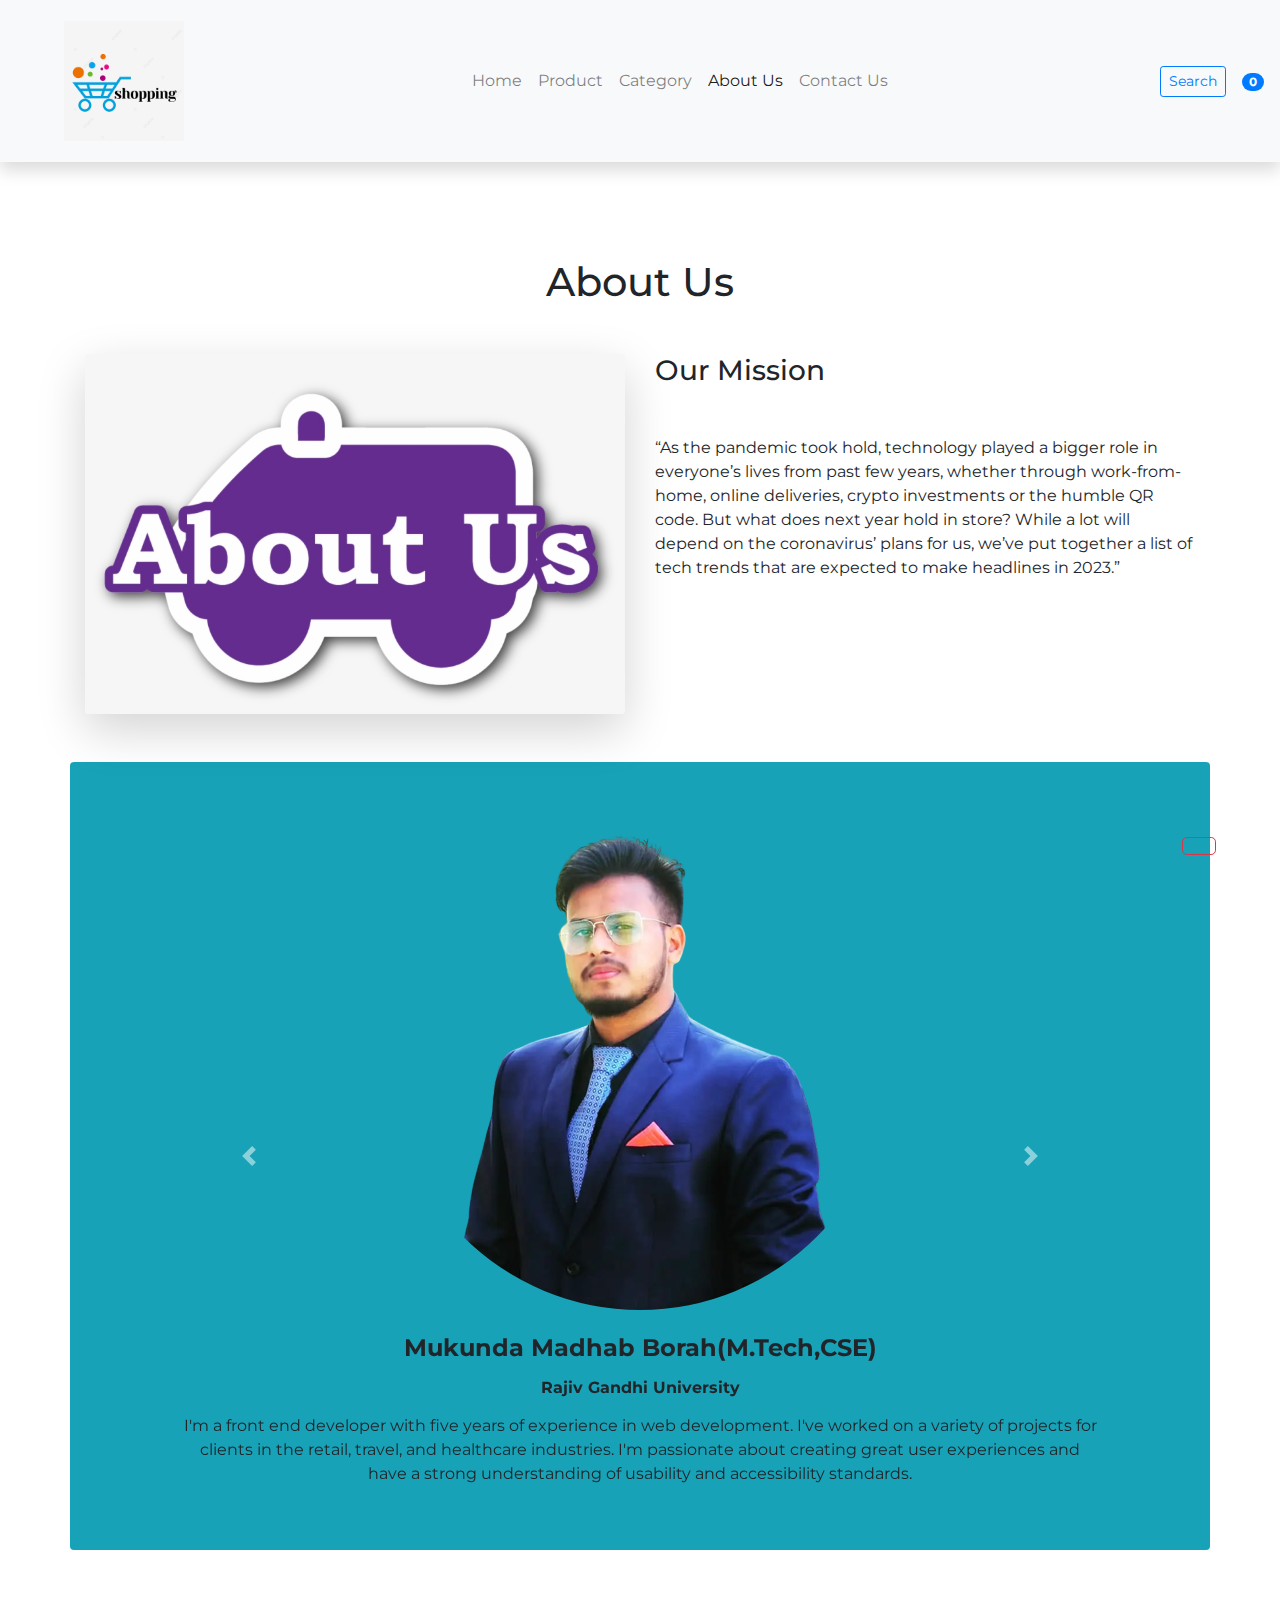
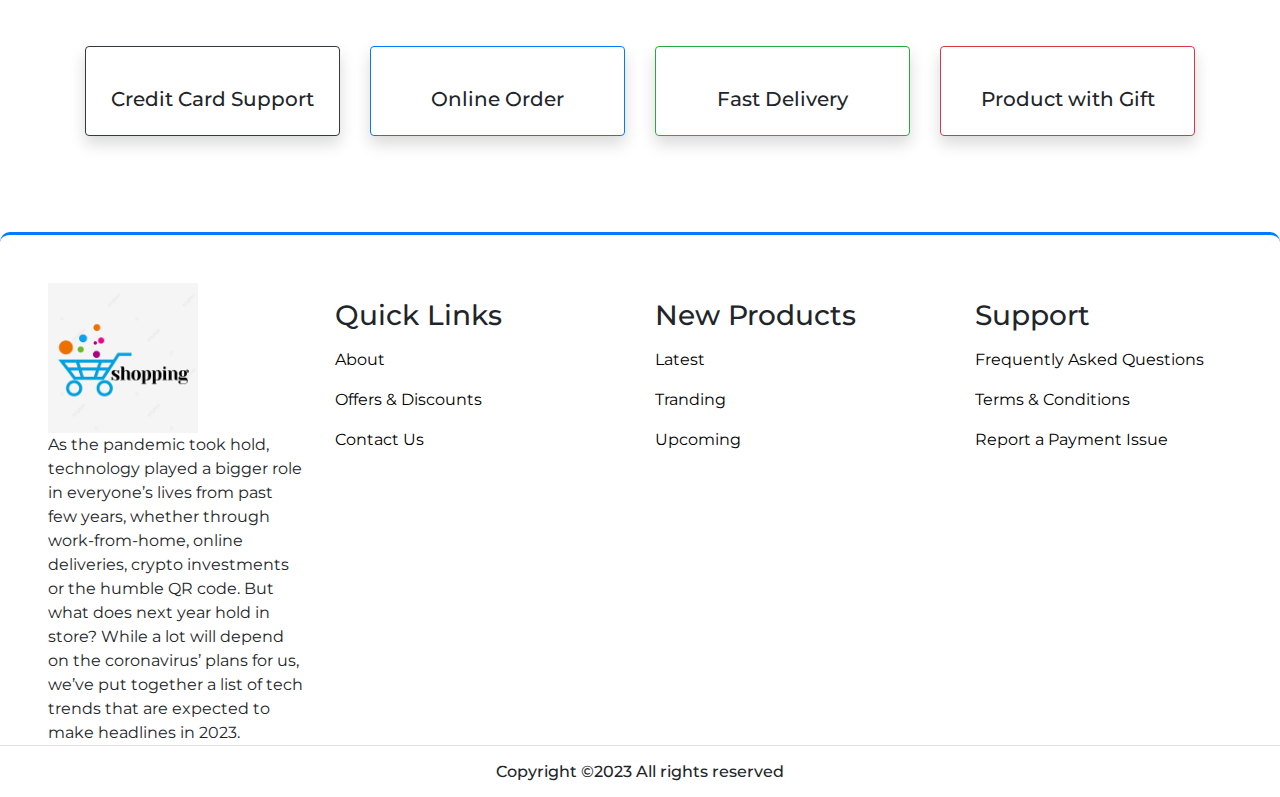
<file: about.html>
<!doctype html>
<html lang="en">
  <head>
    <!-- Required meta tags -->
    <meta charset="utf-8">
    <meta name="viewport" content="width=device-width, initial-scale=1, shrink-to-fit=no">

   <!-- style.css  -->
  <link rel="stylesheet" href="assets/css/style.css">

  <!-- Bootstrap CSS -->
  <link rel="stylesheet" href="https://stackpath.bootstrapcdn.com/bootstrap/4.5.2/css/bootstrap.min.css"
    integrity="sha384-JcKb8q3iqJ61gNV9KGb8thSsNjpSL0n8PARn9HuZOnIxN0hoP+VmmDGMN5t9UJ0Z" crossorigin="anonymous">

  <!-- fontawesome cdn link -->
  <link rel="stylesheet" href="https://cdnjs.cloudflare.com/ajax/libs/font-awesome/5.10.0/css/all.min.css"
    integrity="sha512-PgQMlq+nqFLV4ylk1gwUOgm6CtIIXkKwaIHp/PAIWHzig/lKZSEGKEysh0TCVbHJXCLN7WetD8TFecIky75ZfQ=="
    crossorigin="anonymous" />

<title>My Store</title>
</head>

<body id="top">
    <!-- ==============header menu section starts here============== -->
  <section class="header_menu" id="header_menu">
    <div class="container-fluid px-0 shadow">
      <nav class="navbar navbar-expand-lg navbar-light bg-light py-3  ">
        <a class="navbar-brand pl-5 pl-small-0" href="index.html">
          <img src="assets/images/logo2.jpg" class="img img-fluid" width="120px" alt="logo">
        </a>
        <button class="navbar-toggler" type="button" data-toggle="collapse" data-target="#navbarSupportedContent"
          aria-controls="navbarSupportedContent" aria-expanded="false" aria-label="Toggle navigation">
          <span class="navbar-toggler-icon"></span>
        </button>

        <div class="collapse navbar-collapse" id="navbarSupportedContent">
          <ul class="navbar-nav mx-auto">
            <li class="nav-item">
              <a class="nav-link" href="index.html">Home </a>
            </li>
            <li class="nav-item">
              <a class="nav-link" href="product.html">Product</a>
            </li>
            <li class="nav-item">
              <a class="nav-link" href="category.html">Category</a>
            </li>
            <li class="nav-item active">
              <a class="nav-link" href="about.html">About Us<span class="sr-only">(current)</span></a>
            </li>
            <li class="nav-item">
              <a class="nav-link" href="contact.html">Contact Us</a>
            </li>
          </ul>
          <div class="search mr-3">
            <a href="search.html" class="btn btn-sm btn-outline-primary">
              Search
            </a>
          </div>
          <div class="cart">
            <a href="cart.html">
              <i class="fas fa-shopping-cart fa-2x"></i>
              <span class="badge badge-pill badge-primary">0</span>
            </a>
          </div>
        </div>
      </nav>
    </div>
  </section>
  <!-- ==============header menu section ends here============== -->

   <!-- ==============about starts here============== -->
   <section class="about py-5 my-5" id="about">
    <div class="container ">
        <div class="section_title text-center mb-5">
            <h1 class="text-capitalize">About Us</h1>
        </div>
        <div class="row">
            <div class="col-md-6">
                <div class="row">
                    <div class="col-md-12">
                        <img src="assets/images/about-us.png" class="img img-fluid rounded shadow-lg"
                            alt="about us image">
                    </div>
                </div>
            </div>
            <div class="col-md-6">

                <div class="row">
                    <div class="col-md-12">
                        <div class="title">
                            <h3>Our Mission</h3>
                        </div>
                        <div class="about_text mt-sm-5">
                            <p>
                                “As the pandemic took hold, technology played a bigger role in everyone’s lives from past few years, whether through work-from-home, online deliveries, crypto investments or the humble QR code. But what does next year hold in store? 
                                While a lot will depend on the coronavirus’ plans for us, we’ve put together a list of tech trends that are expected to make headlines in 2023.”
                            </p>
                        </div>
                    </div>
                </div>
            </div>
        </div>
        <div class="row">

            <!-- ==============testimonial starts here============== -->
            <section class="text-center bg-info my-5 py-5 rounded">
                <div class="col-md-10 col-10 mx-auto">
                    <!-- Carousel Wrapper -->
                    <div id="carousel-example-1" class="carousel slide carousel-fade" data-ride="carousel"
                        data-interval="false">
                        <!--Slides-->
                        <div class="carousel-inner">
                            <!--First slide-->
                            <div class="carousel-item active">
                                <div class="testimonial">
                                    <!--Avatar-->
                                    <div class="avatar mx-auto mb-4">
                                        <img src="assets/images/test3.png" class="rounded-circle img-fluid"
                                            alt="First sample avatar image">
                                    </div>
                                    <!--Content-->
                                    <p>
                                        <i class="fas fa-quote-left"></i> 
                                    </p>
                                    <h4 class="font-weight-bold">Mukunda Madhab Borah(M.Tech,CSE)</h4>
                                    <h6 class="font-weight-bold my-3">Rajiv Gandhi University</h6>
                                    <!--Review-->
                                    <i class="fas fa-star blue-text"> </i>
                                    <i class="fas fa-star blue-text"> </i>
                                    <i class="fas fa-star blue-text"> </i>
                                    <i class="fas fa-star blue-text"> </i>
                                    <i class="fas fa-star-half-alt blue-text"> </i> 
                                    <p>I'm a front end developer with five years of experience in web development. I've worked on a variety of projects for clients in the retail, travel, and healthcare industries. 
                                    I'm passionate about creating great user experiences and have a strong understanding of usability and accessibility standards.</p>
                                </div>
                            </div>
                            <!--First slide-->
                            <!--Second slide-->
                            <div class="carousel-item">
                                <div class="testimonial">
                                    <!--Avatar-->
                                    <div class="avatar mx-auto mb-4">
                                        <img src="assets/images/test3.png" class="rounded-circle img-fluid"
                                            alt="Second sample avatar image">
                                    </div>
                                    <!--Content-->
                                    <p>
                                        <i class="fas fa-quote-left"></i> 
                                        <p>I'm a front end developer with five years of experience in web development. I've worked on a variety of projects for clients in the retail, travel, and healthcare industries. 
                                            I'm passionate about creating great user experiences and have a strong understanding of usability and accessibility standards.</p>
                                    <h4 class="font-weight-bold">Mukunda Madhab Borah</h4>
                                    <h6 class="font-weight-bold my-3">Front end developer</h6>
                                    <!--Review-->
                                    <i class="fas fa-star blue-text"> </i>
                                    <i class="fas fa-star blue-text"> </i>
                                    <i class="fas fa-star blue-text"> </i>
                                    <i class="fas fa-star blue-text"> </i>
                                    <i class="fas fa-star blue-text"> </i>
                                </div>
                            </div>
                            <!--Second slide-->
                            <!--Third slide-->
                            <div class="carousel-item">
                                <div class="testimonial">
                                    <!--Avatar-->
                                    <div class="avatar mx-auto mb-4">
                                        <img src="assets/images/test3.png" class="rounded-circle img-fluid"
                                            alt="Third sample avatar image">
                                    </div>
                                    <!--Content-->
                                    <p>
                                        <i class="fas fa-quote-left"></i> I would like to tell you that I am extremely pleased with the template that I received from Ecommerce Templates! I have done a lot of research on templates and shopping carts and yours is by far superior! Not only is it a wonderful design, but it also is so simple to setup. And if I had any questions all I had to do was go to your website and I found the answer. I haven't had a need to post anything to your support forum, but from the posts I do see the response time from you all is unbelievable! Customer service plays a major part in my opinion. I would not hesitate to purchase again</p>
                                    <h4 class="font-weight-bold">Mukunda Madhab Borah</h4>
                                    <h6 class="font-weight-bold my-3">branch manager at Sbi</h6>
                                    <!--Review-->
                                    <i class="fas fa-star blue-text"> </i>
                                    <i class="fas fa-star blue-text"> </i>
                                    <i class="fas fa-star blue-text"> </i>
                                    <i class="fas fa-star blue-text"> </i>
                                    <i class="far fa-star blue-text"> </i>
                                </div>
                            </div>
                            <!--Third slide-->
                           
                        </div>
                        <!--Slides-->
                        <!--Controls-->
                        <a class="carousel-control-prev left carousel-control" href="#carousel-example-1"
                            role="button" data-slide="prev">
                            <span class="carousel-control-prev-icon" aria-hidden="true"></span>
                            <span class="sr-only">Previous</span>
                        </a>
                        <a class="carousel-control-next right carousel-control" href="#carousel-example-1"
                            role="button" data-slide="next">
                            <span class="carousel-control-next-icon" aria-hidden="true"></span>
                            <span class="sr-only">Next</span>
                        </a>
                        <!--Controls-->
                    </div>
                    <!-- Carousel Wrapper -->
                </div>
            </section>
            <!-- ==============testimonial ends here============== -->
        </div>
        <div class="row mt-5">
            <div class="col-md-3 col-6">
                <div class="border border-dark rounded shadow text-center p-3">
                    <div class="mb-4">
                        <i class="far fa-credit-card fa-3x"></i>
                    </div>
                    <div>
                        <h5>Credit Card Support</h5>
                    </div>
                </div>
            </div>
            <div class="col-md-3 col-6 mt-small-2 mb-small-2">
                <div class="border border-primary rounded shadow text-center p-3">
                    <div class="mb-4">
                        <i class="fas fa-laptop fa-3x"></i>
                    </div>
                    <div>
                        <h5>Online Order</h5>
                    </div>
                </div>
            </div>
            <div class="col-md-3 col-6">
                <div class="border border-success rounded shadow text-center p-3">
                    <div class="mb-4">
                        <i class="fas fa-shipping-fast fa-3x"></i>
                    </div>
                    <div>
                        <h5>Fast Delivery</h5>
                    </div>
                </div>
            </div>
            <div class="col-md-3 col-6">
                <div class="border border-danger rounded shadow text-center p-3">
                    <div class="mb-4">
                        <i class="fas fa-gifts fa-3x"></i>
                    </div>
                    <div>
                        <h5>Product with Gift</h5>
                    </div>
                </div>
            </div>
        </div>
    </div>
</section>

<!-- ==============about ends here============== -->


<!-- ==============footer starts here============== -->
<section class="footer_section pt-5 pb-2 mt-5" id="footer_section">
    <footer>
        <div class="container-fluid">
            <div class="row">
                <div class="col-md-3 col-6 pl-5">
                    <div class="footer_title">
                        <img src="assets/images/logo2.jpg" width="150px" class="img img-fluid" alt="logo">
                    </div>
                    <div>
                        As the pandemic took hold, technology played a bigger role in everyone’s lives from past few years, whether through
          work-from-home, online deliveries, crypto investments or the humble QR code. But what does next year hold
          in store? While a lot will depend on the coronavirus’ plans for us, we’ve put together a list of tech
          trends that are expected to make headlines in 2023.
                    </div>
                </div>
                <div class="col-md-3 col-6">
                    <div class="footer_title pt-3 mb-3">
                        <h3>Quick Links</h3>
                    </div>
                    <div class="footer_links">
                        <ul>
                            <li><a href="javascript:;">About</a></li>
                            <li><a href="javascript:;">Offers & Discounts</a></li>
                            <li><a href="javascript:;">Contact Us</a></li>
                        </ul>
                    </div>
                </div>
                <div class="col-md-3 col-6">
                    <div class="footer_title pt-3 mb-3">
                        <h3>New Products</h3>
                    </div>
                    <div class="footer_links">
                        <ul>
                            <li><a href="javascript:;">Latest</a></li>
                            <li><a href="javascript:;">Tranding</a></li>
                            <li><a href="javascript:;">Upcoming</a></li>
                        </ul>
                    </div>
                </div>
                <div class="col-md-3 col-6">
                    <div class="footer_title pt-3 mb-3">
                        <h3>Support</h3>
                    </div>
                    <div class="footer_links">
                        <ul>
                            <li><a href="javascript:;">Frequently Asked Questions</a></li>
                            <li><a href="javascript:;">Terms & Conditions</a></li>
                            <li><a href="javascript:;">Report a Payment Issue</a></li>
                        </ul>
                    </div>
                </div>
            </div>
        </div>
        <div class="border-top">
            <h6 class="text-center mt-3">Copyright ©2023 All rights reserved
            </h6>
        </div>
    </footer>
</section>
<div class="backtop">
    <a id="button" href="#top" class="btn btn-lg btn-outline-danger" role="button">
        <i class="fas fa-chevron-up text-dark"></i>
    </a>
</div>
<!-- ==============footer ends here============== -->


<!-- Optional JavaScript -->
<!-- jQuery first, then Popper.js, then Bootstrap JS -->
<script src="https://code.jquery.com/jquery-3.5.1.slim.min.js"
    integrity="sha384-DfXdz2htPH0lsSSs5nCTpuj/zy4C+OGpamoFVy38MVBnE+IbbVYUew+OrCXaRkfj"
    crossorigin="anonymous"></script>
<script src="https://cdn.jsdelivr.net/npm/popper.js@1.16.1/dist/umd/popper.min.js"
    integrity="sha384-9/reFTGAW83EW2RDu2S0VKaIzap3H66lZH81PoYlFhbGU+6BZp6G7niu735Sk7lN"
    crossorigin="anonymous"></script>
<script src="https://stackpath.bootstrapcdn.com/bootstrap/4.5.2/js/bootstrap.min.js"
    integrity="sha384-B4gt1jrGC7Jh4AgTPSdUtOBvfO8shuf57BaghqFfPlYxofvL8/KUEfYiJOMMV+rV"
    crossorigin="anonymous"></script>
</body>

</html>
</file>
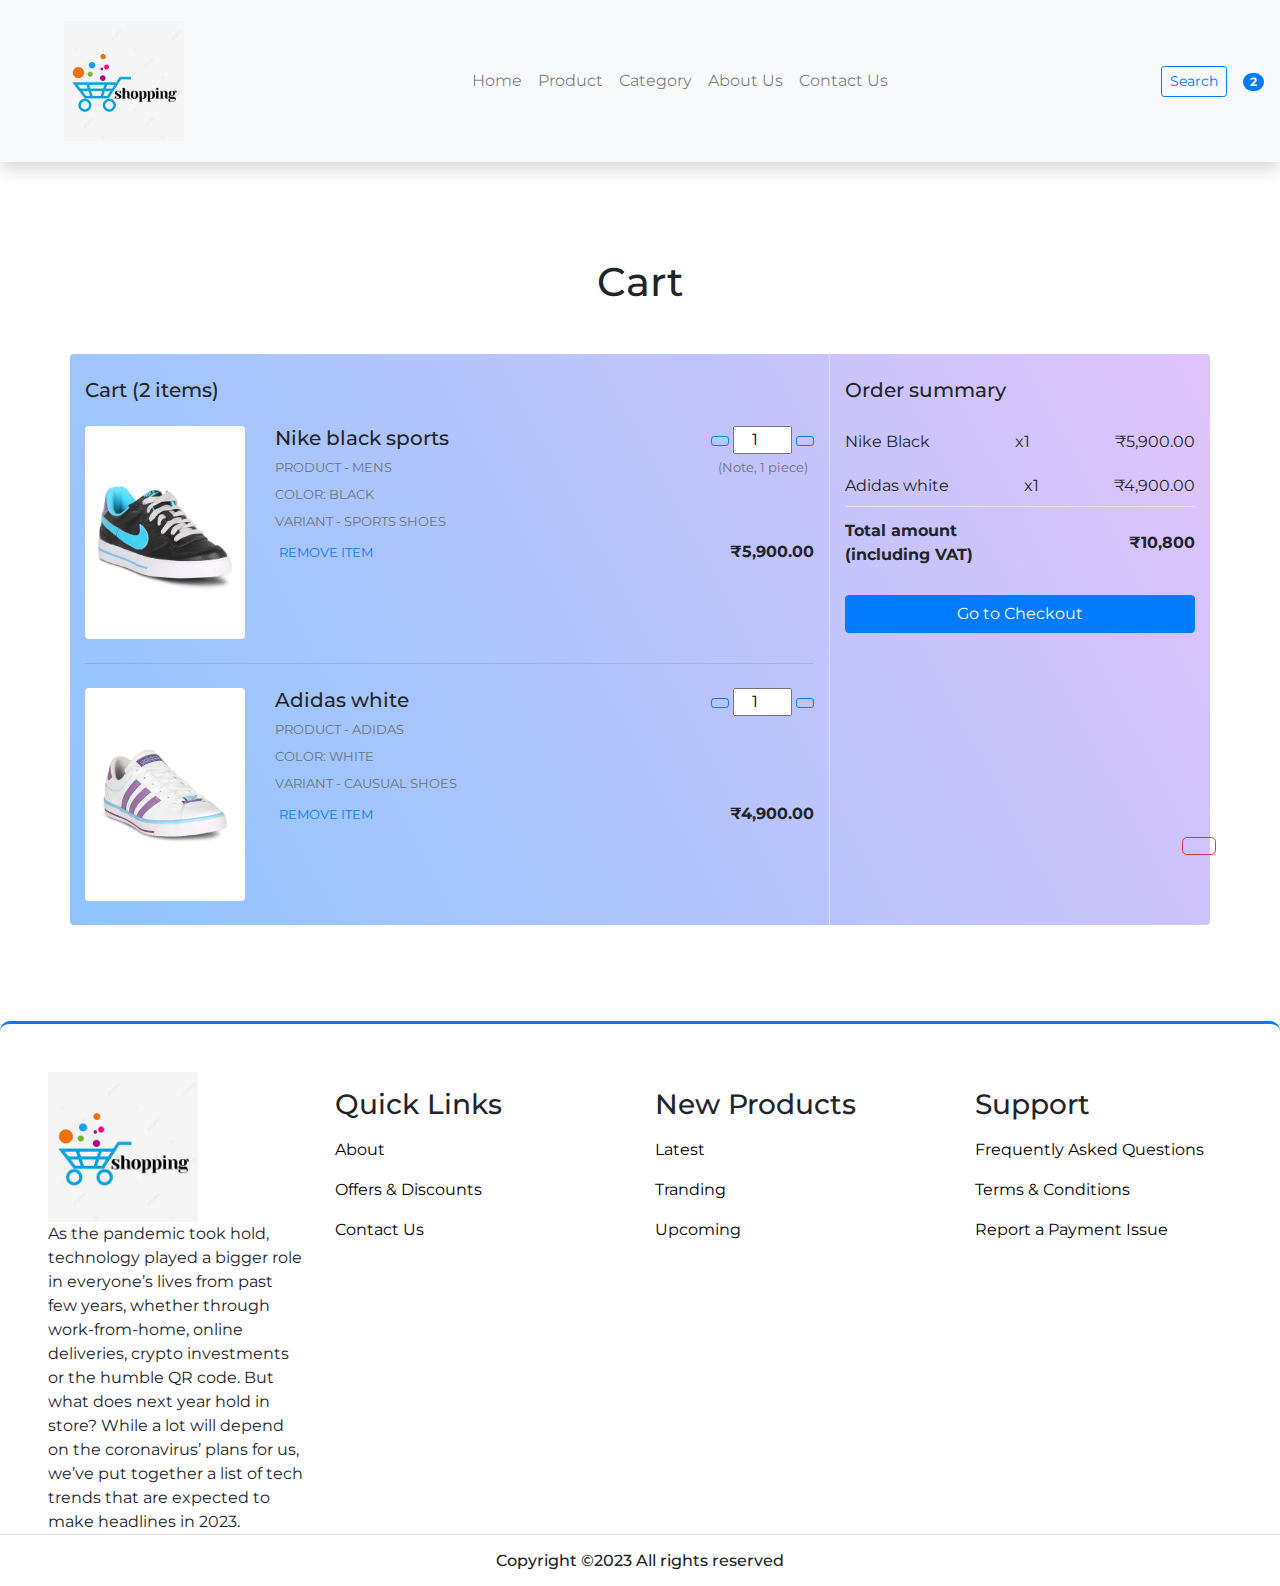
<file: cart.html>
<!doctype html>
<html lang="en">
  <head>
    <!-- Required meta tags -->
    <meta charset="utf-8">
    <meta name="viewport" content="width=device-width, initial-scale=1, shrink-to-fit=no">

   <!-- style.css  -->
  <link rel="stylesheet" href="assets/css/style.css">

  <!-- Bootstrap CSS -->
  <link rel="stylesheet" href="https://stackpath.bootstrapcdn.com/bootstrap/4.5.2/css/bootstrap.min.css"
    integrity="sha384-JcKb8q3iqJ61gNV9KGb8thSsNjpSL0n8PARn9HuZOnIxN0hoP+VmmDGMN5t9UJ0Z" crossorigin="anonymous">

  <!-- fontawesome cdn link -->
  <link rel="stylesheet" href="https://cdnjs.cloudflare.com/ajax/libs/font-awesome/5.10.0/css/all.min.css"
    integrity="sha512-PgQMlq+nqFLV4ylk1gwUOgm6CtIIXkKwaIHp/PAIWHzig/lKZSEGKEysh0TCVbHJXCLN7WetD8TFecIky75ZfQ=="
    crossorigin="anonymous" />

<title>My Store</title>
</head>

<body id="top">
    <!-- ==============header menu section starts here============== -->
  <section class="header_menu" id="header_menu">
    <div class="container-fluid px-0 shadow">
      <nav class="navbar navbar-expand-lg navbar-light bg-light py-3  ">
        <a class="navbar-brand pl-5 pl-small-0" href="index.html">
          <img src="assets/images/logo2.jpg" class="img img-fluid" width="120px" alt="logo">
        </a>
        <button class="navbar-toggler" type="button" data-toggle="collapse" data-target="#navbarSupportedContent"
          aria-controls="navbarSupportedContent" aria-expanded="false" aria-label="Toggle navigation">
          <span class="navbar-toggler-icon"></span>
        </button>

        <div class="collapse navbar-collapse" id="navbarSupportedContent">
          <ul class="navbar-nav mx-auto">
            <li class="nav-item">
              <a class="nav-link" href="index.html">Home </a>
            </li>
            <li class="nav-item">
              <a class="nav-link" href="product.html">Product</a>
            </li>
            <li class="nav-item">
              <a class="nav-link" href="category.html">Category</a>
            </li>
            <li class="nav-item">
              <a class="nav-link" href="about.html">About Us</a>
            </li>
            <li class="nav-item">
              <a class="nav-link" href="contact.html">Contact Us</a>
            </li>
          </ul>
          <div class="search mr-3">
            <a href="search.html" class="btn btn-sm btn-outline-primary">
              Search
            </a>
          </div>
          <div class="cart">
            <a href="cart.html">
              <i class="fas fa-shopping-cart fa-2x"></i>
              <span class="badge badge-pill badge-primary">2</span>
            </a>
          </div>
        </div>
      </nav>
    </div>
  </section>
  <!-- ==============header menu section ends here============== -->


<!-- ==============cart starts here============== -->
<section class="cart py-5 my-5" id="cart">
    <div class="container ">
        <div class="section_title text-center mb-5">
            <h1 class="text-capitalize">Cart</h1>
        </div>
        <div class="row bg_cart_1 rounded">
            <!--Grid column-->
            <div class="col-md-8 border-right">
                <!-- Card -->
                <div class="mb-3">
                    <div class="pt-4">
                        <h5 class="mb-4">Cart (<span>2</span> items)</h5>
                        <div class="row mb-4">
                            <div class="col-md-5 col-lg-3 col-xl-3">
                                <div class="rounded mb-3 mb-md-0">
                                    <img class="img-fluid w-100 rounded" src="assets/images/products/10.jpg"
                                        alt="Sample">
                                </div>
                            </div>
                            <div class="col-md-7 col-lg-9 col-xl-9">
                                <div>
                                    <div class="d-flex justify-content-between">
                                        <div>
                                            <h5>Nike black sports</h5>
                                            <p class="mb-2 text-muted text-uppercase small">product - Mens</p>
                                            <p class="mb-2 text-muted text-uppercase small">Color: Black</p>
                                            <p class="mb-2 text-muted text-uppercase small">variant - sports shoes</p>
                                        </div>
                                        <div>
                                            <div class="mb-0 w-100">
                                                <button
                                                    onclick="this.parentNode.querySelector('input[type=number]').stepDown()"
                                                    class="btn btn-sm btn-outline-primary">
                                                    <i class="fas fa-minus"></i>
                                                </button>
                                                <input class="quantity text-center" min="0" max="10" name="quantity"
                                                    value="1" type="number">
                                                <button
                                                    onclick="this.parentNode.querySelector('input[type=number]').stepUp()"
                                                    class="btn btn-sm btn-outline-primary">
                                                    <i class="fas fa-plus"></i>
                                                </button>
                                            </div>
                                            <small class="form-text text-muted text-center">
                                                (Note, 1 piece)
                                            </small>
                                        </div>
                                    </div>
                                    <div class="d-flex justify-content-between align-items-center">
                                        <div>
                                            <a href="javascript:;" type="button"
                                                class="small text-uppercase mr-3"><i
                                                    class="fas fa-trash-alt mr-1"></i> Remove item </a>
                                        </div>
                                        <p class="mb-0"><span><strong id="summary">₹5,900.00</strong></span></p
                                            class="mb-0">
                                    </div>
                                </div>
                            </div>
                        </div>
                        <hr class="mb-4">
                        <div class="row mb-4">
                            <div class="col-md-5 col-lg-3 col-xl-3">
                                <div class="rounded mb-3 mb-md-0">
                                    <img class="img-fluid w-100 rounded" src="assets/images/products/12.jpg"
                                        alt="Sample">
                                </div>
                            </div>
                            <div class="col-md-7 col-lg-9 col-xl-9">
                                <div>
                                    <div class="d-flex justify-content-between">
                                        <div>
                                            <h5>Adidas white</h5>
                                            <p class="mb-2 text-muted text-uppercase small">product - Adidas </p>
                                            <p class="mb-2 text-muted text-uppercase small">Color: White</p>
                                            <p class="mb-2 text-muted text-uppercase small">variant - causual shoes</p>
                                        </div>
                                        <div>
                                            <div class="mb-0 w-100">
                                                <button
                                                    onclick="this.parentNode.querySelector('input[type=number]').stepDown()"
                                                    class="btn btn-sm btn-outline-primary">
                                                    <i class="fas fa-minus"></i>
                                                </button>
                                                <input class="quantity text-center" min="0" max="10" name="quantity"
                                                    value="1" type="number">
                                                <button
                                                    onclick="this.parentNode.querySelector('input[type=number]').stepUp()"
                                                    class="btn btn-sm btn-outline-primary">
                                                    <i class="fas fa-plus"></i>
                                                </button>
                                            </div>
                                        </div>
                                    </div>
                                    <div class="d-flex justify-content-between align-items-center">
                                        <div>
                                            <a href="javascript:;" type="button"
                                                class="card-link-secondary small text-uppercase mr-3">
                                                <i class="fas fa-trash-alt mr-1"></i> Remove item
                                            </a>
                                        </div>
                                        <p class="mb-0"><span><strong>₹4,900.00</strong></span></p class="mb-0">
                                    </div>
                                </div>
                            </div>
                        </div>
                    </div>
                </div>
            </div>
            <!--Grid column-->

            <!--Grid column-->
            <div class="col-md-4  rounded">
                <!-- Card -->
                <div class="mb-3">
                    <div class="pt-4">
                        <h5 class="mb-3">Order summary</h5>
                        <ul class="list-group list-group-flush">
                            <li
                                class="list-group-item d-flex justify-content-between align-items-center border-0 px-0 pb-2">
                                <span>Nike Black</span>
                                <span>x1</span>
                                <span>₹5,900.00</span>
                            </li>
                            <li
                                class="list-group-item d-flex justify-content-between align-items-center border-0 px-0 pb-2">
                                <span>Adidas white</span>
                                <span>x1</span>
                                <span>₹4,900.00</span>
                            </li>
                            <li
                                class="list-group-item d-flex justify-content-between align-items-center border-top px-0 mb-3">
                                <div>
                                    <strong>Total amount</strong>
                                    <strong>
                                        <p class="mb-0">(including VAT)</p>
                                    </strong>
                                </div>
                                <span><strong>₹10,800</strong></span>
                            </li>
                        </ul>
                        <a href="checkout.html" class="btn btn-primary btn-block">Go to Checkout</a>
                    </div>
                </div>
                <!-- Card -->
            </div>
            <!--Grid column-->
        </div>
    </div>
</section>

<!-- ==============cart ends here============== -->




   <!-- ==============footer starts here============== -->
   <section class="footer_section pt-5 pb-2 mt-5" id="footer_section">
    <footer>
        <div class="container-fluid">
            <div class="row">
                <div class="col-md-3 col-6 pl-5">
                    <div class="footer_title">
                        <img src="assets/images/logo2.jpg" width="150px" class="img img-fluid" alt="logo">
                    </div>
                    <div>
                        As the pandemic took hold, technology played a bigger role in everyone’s lives from past few years, whether through
          work-from-home, online deliveries, crypto investments or the humble QR code. But what does next year hold
          in store? While a lot will depend on the coronavirus’ plans for us, we’ve put together a list of tech
          trends that are expected to make headlines in 2023.
                    </div>
                </div>
                <div class="col-md-3 col-6">
                    <div class="footer_title pt-3 mb-3">
                        <h3>Quick Links</h3>
                    </div>
                    <div class="footer_links">
                        <ul>
                            <li><a href="javascript:;">About</a></li>
                            <li><a href="javascript:;">Offers & Discounts</a></li>
                            <li><a href="javascript:;">Contact Us</a></li>
                        </ul>
                    </div>
                </div>
                <div class="col-md-3 col-6">
                    <div class="footer_title pt-3 mb-3">
                        <h3>New Products</h3>
                    </div>
                    <div class="footer_links">
                        <ul>
                            <li><a href="javascript:;">Latest</a></li>
                            <li><a href="javascript:;">Tranding</a></li>
                            <li><a href="javascript:;">Upcoming</a></li>
                        </ul>
                    </div>
                </div>
                <div class="col-md-3 col-6">
                    <div class="footer_title pt-3 mb-3">
                        <h3>Support</h3>
                    </div>
                    <div class="footer_links">
                        <ul>
                            <li><a href="javascript:;">Frequently Asked Questions</a></li>
                            <li><a href="javascript:;">Terms & Conditions</a></li>
                            <li><a href="javascript:;">Report a Payment Issue</a></li>
                        </ul>
                    </div>
                </div>
            </div>
        </div>
        <div class="border-top">
            <h6 class="text-center mt-3">Copyright ©2023 All rights reserved
            </h6>
        </div>
    </footer>
</section>
<div class="backtop">
    <a id="button" href="#top" class="btn btn-lg btn-outline-danger" role="button">
        <i class="fas fa-chevron-up text-dark"></i>
    </a>
</div>
<!-- ==============footer ends here============== -->


<!-- Optional JavaScript -->
<!-- jQuery first, then Popper.js, then Bootstrap JS -->
<script src="https://code.jquery.com/jquery-3.5.1.slim.min.js"
    integrity="sha384-DfXdz2htPH0lsSSs5nCTpuj/zy4C+OGpamoFVy38MVBnE+IbbVYUew+OrCXaRkfj"
    crossorigin="anonymous"></script>
<script src="https://cdn.jsdelivr.net/npm/popper.js@1.16.1/dist/umd/popper.min.js"
    integrity="sha384-9/reFTGAW83EW2RDu2S0VKaIzap3H66lZH81PoYlFhbGU+6BZp6G7niu735Sk7lN"
    crossorigin="anonymous"></script>
<script src="https://stackpath.bootstrapcdn.com/bootstrap/4.5.2/js/bootstrap.min.js"
    integrity="sha384-B4gt1jrGC7Jh4AgTPSdUtOBvfO8shuf57BaghqFfPlYxofvL8/KUEfYiJOMMV+rV"
    crossorigin="anonymous"></script>
</body>

</html>
</file>
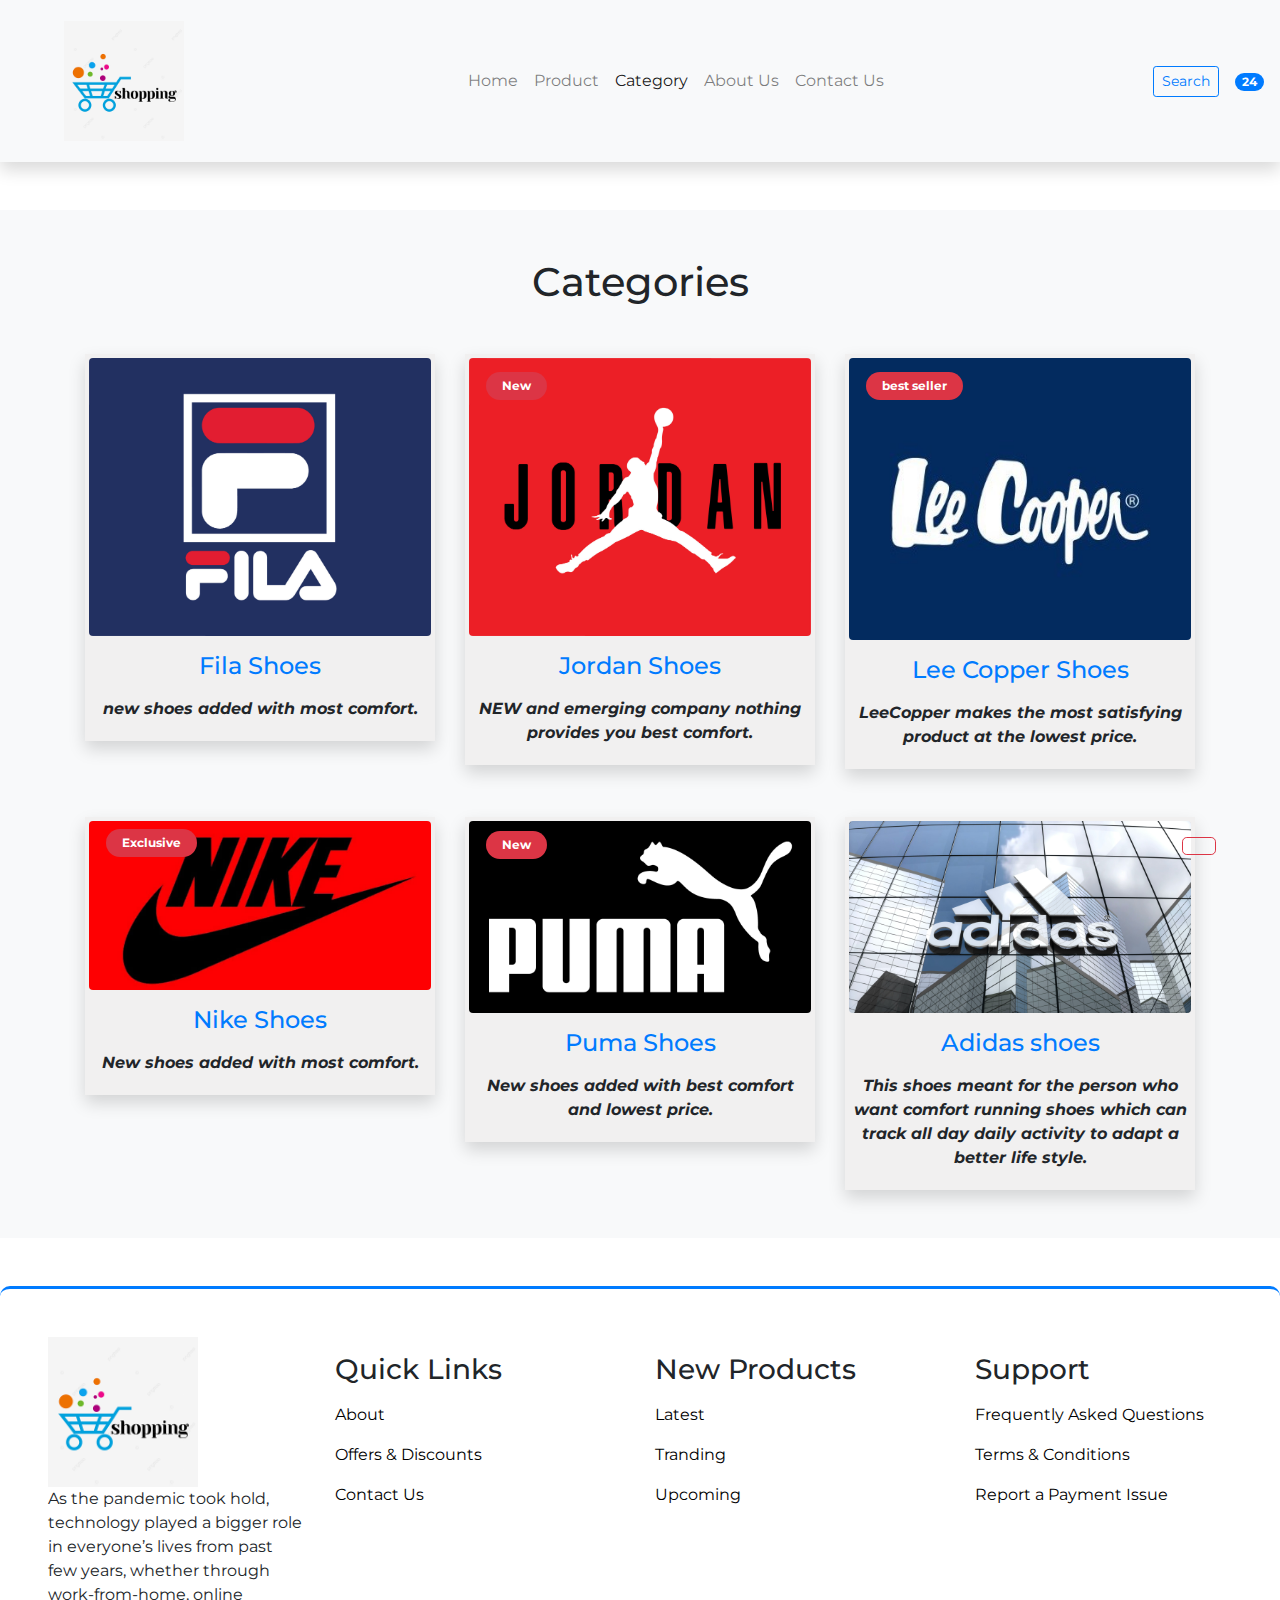
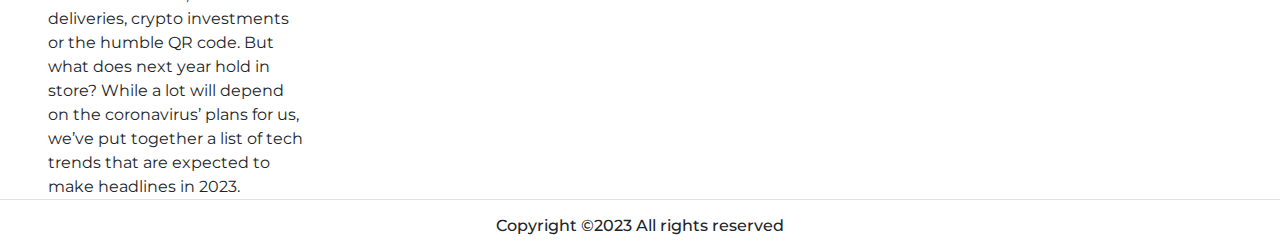
<file: category.html>
<!doctype html>
<html lang="en">
  <head>
    <!-- Required meta tags -->
    <meta charset="utf-8">
    <meta name="viewport" content="width=device-width, initial-scale=1, shrink-to-fit=no">

   <!-- style.css  -->
  <link rel="stylesheet" href="assets/css/style.css">

  <!-- Bootstrap CSS -->
  <link rel="stylesheet" href="https://stackpath.bootstrapcdn.com/bootstrap/4.5.2/css/bootstrap.min.css"
    integrity="sha384-JcKb8q3iqJ61gNV9KGb8thSsNjpSL0n8PARn9HuZOnIxN0hoP+VmmDGMN5t9UJ0Z" crossorigin="anonymous">

  <!-- fontawesome cdn link -->
  <link rel="stylesheet" href="https://cdnjs.cloudflare.com/ajax/libs/font-awesome/5.10.0/css/all.min.css"
    integrity="sha512-PgQMlq+nqFLV4ylk1gwUOgm6CtIIXkKwaIHp/PAIWHzig/lKZSEGKEysh0TCVbHJXCLN7WetD8TFecIky75ZfQ=="
    crossorigin="anonymous" />

<title>My Store</title>
</head>

<body id="top">
    <!-- ==============header menu section starts here============== -->
  <section class="header_menu" id="header_menu">
    <div class="container-fluid px-0 shadow">
      <nav class="navbar navbar-expand-lg navbar-light bg-light py-3  ">
        <a class="navbar-brand pl-5 pl-small-0" href="index.html">
          <img src="assets/images/logo2.jpg" class="img img-fluid" width="120px" alt="logo">
        </a>
        <button class="navbar-toggler" type="button" data-toggle="collapse" data-target="#navbarSupportedContent"
          aria-controls="navbarSupportedContent" aria-expanded="false" aria-label="Toggle navigation">
          <span class="navbar-toggler-icon"></span>
        </button>

        <div class="collapse navbar-collapse" id="navbarSupportedContent">
          <ul class="navbar-nav mx-auto">
            <li class="nav-item">
              <a class="nav-link" href="index.html">Home </a>
            </li>
            <li class="nav-item">
              <a class="nav-link" href="product.html">Product</a>
            </li>
            <li class="nav-item active">
              <a class="nav-link" href="category.html">Category<span class="sr-only">(current)</span></a>
            </li>
            <li class="nav-item">
              <a class="nav-link" href="about.html">About Us</a>
            </li>
            <li class="nav-item">
              <a class="nav-link" href="contact.html">Contact Us</a>
            </li>
          </ul>
          <div class="search mr-3">
            <a href="search.html" class="btn btn-sm btn-outline-primary">
              Search
            </a>
          </div>
          <div class="cart">
            <a href="cart.html">
              <i class="fas fa-shopping-cart fa-2x"></i>
              <span class="badge badge-pill badge-primary">24</span>
            </a>
          </div>
        </div>
      </nav>
    </div>
  </section>
  <!-- ==============header menu section ends here============== -->



<!-- ==============category starts here============== -->
<section class="products py-5 my-5 bg-light" id="products">
    <div class="container ">
        <div class="section_title text-center mb-5">
            <h1 class="text-capitalize">Categories</h1>
        </div>
        <div class="row mb-5">
            <div class="col-md-4 col-12">
                <div class="single_product shadow text-center p-1">
                    <div class="product_img">
                        <a href="product.html"><img src="assets/images/category/fila.jpg" class="img img-fluid rounded"
                                alt=""></a>
                    </div>
                    <div class="product-caption my-3">
                        <h4><a href="javascript:;">Fila Shoes</a></h4>
                    </div>
                    <div class="mt-3">
                        <p>
                           <strong><em>new shoes added with most comfort.</em></strong> 
                        </p>
                    </div>
                </div>
            </div>
            <div class="col-md-4 col-12">
                <div class="single_product shadow text-center p-1 mt-small-5 mb-small-5">
                    <div class="product_img">
                        <a href="product.html"><img src="assets/images/category/jordan.jpg" class="img img-fluid rounded"
                                alt=""></a>
                        <div class="new_product">
                            <span class="badge py-2 px-3 badge-pill badge-danger">New</span>
                        </div>
                    </div>
                    <div class="product-caption my-3">
                        <h4><a href="javascript:;">Jordan Shoes</a></h4>
                    </div>
                    <div class="mt-3">
                        <p>
                            <strong><em>NEW and emerging company nothing provides you best comfort.</em></strong>
                        </p>
                    </div>
                </div>
            </div>
            <div class="col-md-4 col-12">
                <div class="single_product shadow text-center p-1">
                    <div class="product_img">
                        <a href="product.html"><img src="assets/images/category/leecopper.jpeg" class="img img-fluid rounded"
                                alt=""></a>
                        <div class="new_product">
                            <span class="badge py-2 px-3 badge-pill badge-danger">best seller</span>
                        </div>
                    </div>
                    <div class="product-caption my-3">
                        <h4><a href="javascript:;">Lee Copper Shoes</a></h4>
                    </div>
                    <div class="mt-3">
                        <p>
                            <strong><em>LeeCopper makes the most satisfying product at the lowest price.</em></strong> 
                        </p>
                    </div>
                </div>
            </div>
        </div>
        <div class="row">
            <div class="col-md-4 col-12">
                <div class="single_product shadow text-center p-1">
                    <div class="product_img">
                        <a href="product.html"><img src="assets/images/category/nike.jpg" class="img img-fluid rounded"
                                alt=""></a>
                        <div class="new_product">
                            <span class="badge py-2 px-3 badge-pill badge-danger">Exclusive</span>
                        </div>
                    </div>
                    <div class="product-caption my-3">
                        <h4><a href="javascript:;">Nike Shoes</a></h4>
                    </div>
                    <div class="mt-3">
                        <p>
                            <strong><em>New shoes added with most comfort. </em></strong>
                        </p>
                    </div>
                </div>
            </div>
            <div class="col-md-4 col-12">
                <div class="single_product shadow text-center p-1 mt-small-5 mb-small-5">
                    <div class="product_img">
                        <a href="product.html"><img src="assets/images/category/puma.jpg" class="img img-fluid rounded"
                                alt=""></a>
                        <div class="new_product">
                            <span class="badge py-2 px-3 badge-pill badge-danger">New</span>
                        </div>
                    </div>
                    <div class="product-caption my-3">
                        <h4><a href="javascript:;">Puma Shoes</a></h4>
                    </div>
                    <div class="mt-3">
                        <p>
                            <strong><em>New shoes added with best comfort and lowest price.</em></strong>
                        </p>
                    </div>
                </div>
            </div>
            <div class="col-md-4 col-12">
                <div class="single_product shadow text-center p-1">
                    <div class="product_img">
                        <a href="product.html"><img src="assets/images/category/adidas.jpeg" class="img img-fluid rounded"
                                alt=""></a>
                    </div>
                    <div class="product-caption my-3">
                        <h4><a href="javascript:;">Adidas shoes</a></h4>
                    </div>
                    <div class="mt-3">
                        <p>
                            <strong><em>This shoes meant for the person who want comfort running shoes which can track all day  daily activity to adapt a better life style.</em></strong> 
                        </p>
                    </div>
                </div>
            </div>
        </div>

    </div>
</section>
<!-- ==============category ends here============== -->


   <!-- ==============footer starts here============== -->
   <section class="footer_section pt-5 pb-2 mt-5" id="footer_section">
    <footer>
        <div class="container-fluid">
            <div class="row">
                <div class="col-md-3 col-6 pl-5">
                    <div class="footer_title">
                        <img src="assets/images/logo2.jpg" width="150px" class="img img-fluid" alt="logo">
                    </div>
                    <div>
                        As the pandemic took hold, technology played a bigger role in everyone’s lives from past few years, whether through
          work-from-home, online deliveries, crypto investments or the humble QR code. But what does next year hold
          in store? While a lot will depend on the coronavirus’ plans for us, we’ve put together a list of tech
          trends that are expected to make headlines in 2023.
                    </div>
                </div>
                <div class="col-md-3 col-6">
                    <div class="footer_title pt-3 mb-3">
                        <h3>Quick Links</h3>
                    </div>
                    <div class="footer_links">
                        <ul>
                            <li><a href="javascript:;">About</a></li>
                            <li><a href="javascript:;">Offers & Discounts</a></li>
                            <li><a href="javascript:;">Contact Us</a></li>
                        </ul>
                    </div>
                </div>
                <div class="col-md-3 col-6">
                    <div class="footer_title pt-3 mb-3">
                        <h3>New Products</h3>
                    </div>
                    <div class="footer_links">
                        <ul>
                            <li><a href="javascript:;">Latest</a></li>
                            <li><a href="javascript:;">Tranding</a></li>
                            <li><a href="javascript:;">Upcoming</a></li>
                        </ul>
                    </div>
                </div>
                <div class="col-md-3 col-6">
                    <div class="footer_title pt-3 mb-3">
                        <h3>Support</h3>
                    </div>
                    <div class="footer_links">
                        <ul>
                            <li><a href="javascript:;">Frequently Asked Questions</a></li>
                            <li><a href="javascript:;">Terms & Conditions</a></li>
                            <li><a href="javascript:;">Report a Payment Issue</a></li>
                        </ul>
                    </div>
                </div>
            </div>
        </div>
        <div class="border-top">
            <h6 class="text-center mt-3">Copyright ©2023 All rights reserved
            </h6>
        </div>
    </footer>
</section>
<div class="backtop">
    <a id="button" href="#top" class="btn btn-lg btn-outline-danger" role="button">
        <i class="fas fa-chevron-up text-dark"></i>
    </a>
</div>
<!-- ==============footer ends here============== -->


<!-- Optional JavaScript -->
<!-- jQuery first, then Popper.js, then Bootstrap JS -->
<script src="https://code.jquery.com/jquery-3.5.1.slim.min.js"
    integrity="sha384-DfXdz2htPH0lsSSs5nCTpuj/zy4C+OGpamoFVy38MVBnE+IbbVYUew+OrCXaRkfj"
    crossorigin="anonymous"></script>
<script src="https://cdn.jsdelivr.net/npm/popper.js@1.16.1/dist/umd/popper.min.js"
    integrity="sha384-9/reFTGAW83EW2RDu2S0VKaIzap3H66lZH81PoYlFhbGU+6BZp6G7niu735Sk7lN"
    crossorigin="anonymous"></script>
<script src="https://stackpath.bootstrapcdn.com/bootstrap/4.5.2/js/bootstrap.min.js"
    integrity="sha384-B4gt1jrGC7Jh4AgTPSdUtOBvfO8shuf57BaghqFfPlYxofvL8/KUEfYiJOMMV+rV"
    crossorigin="anonymous"></script>
</body>

</html>
</file>
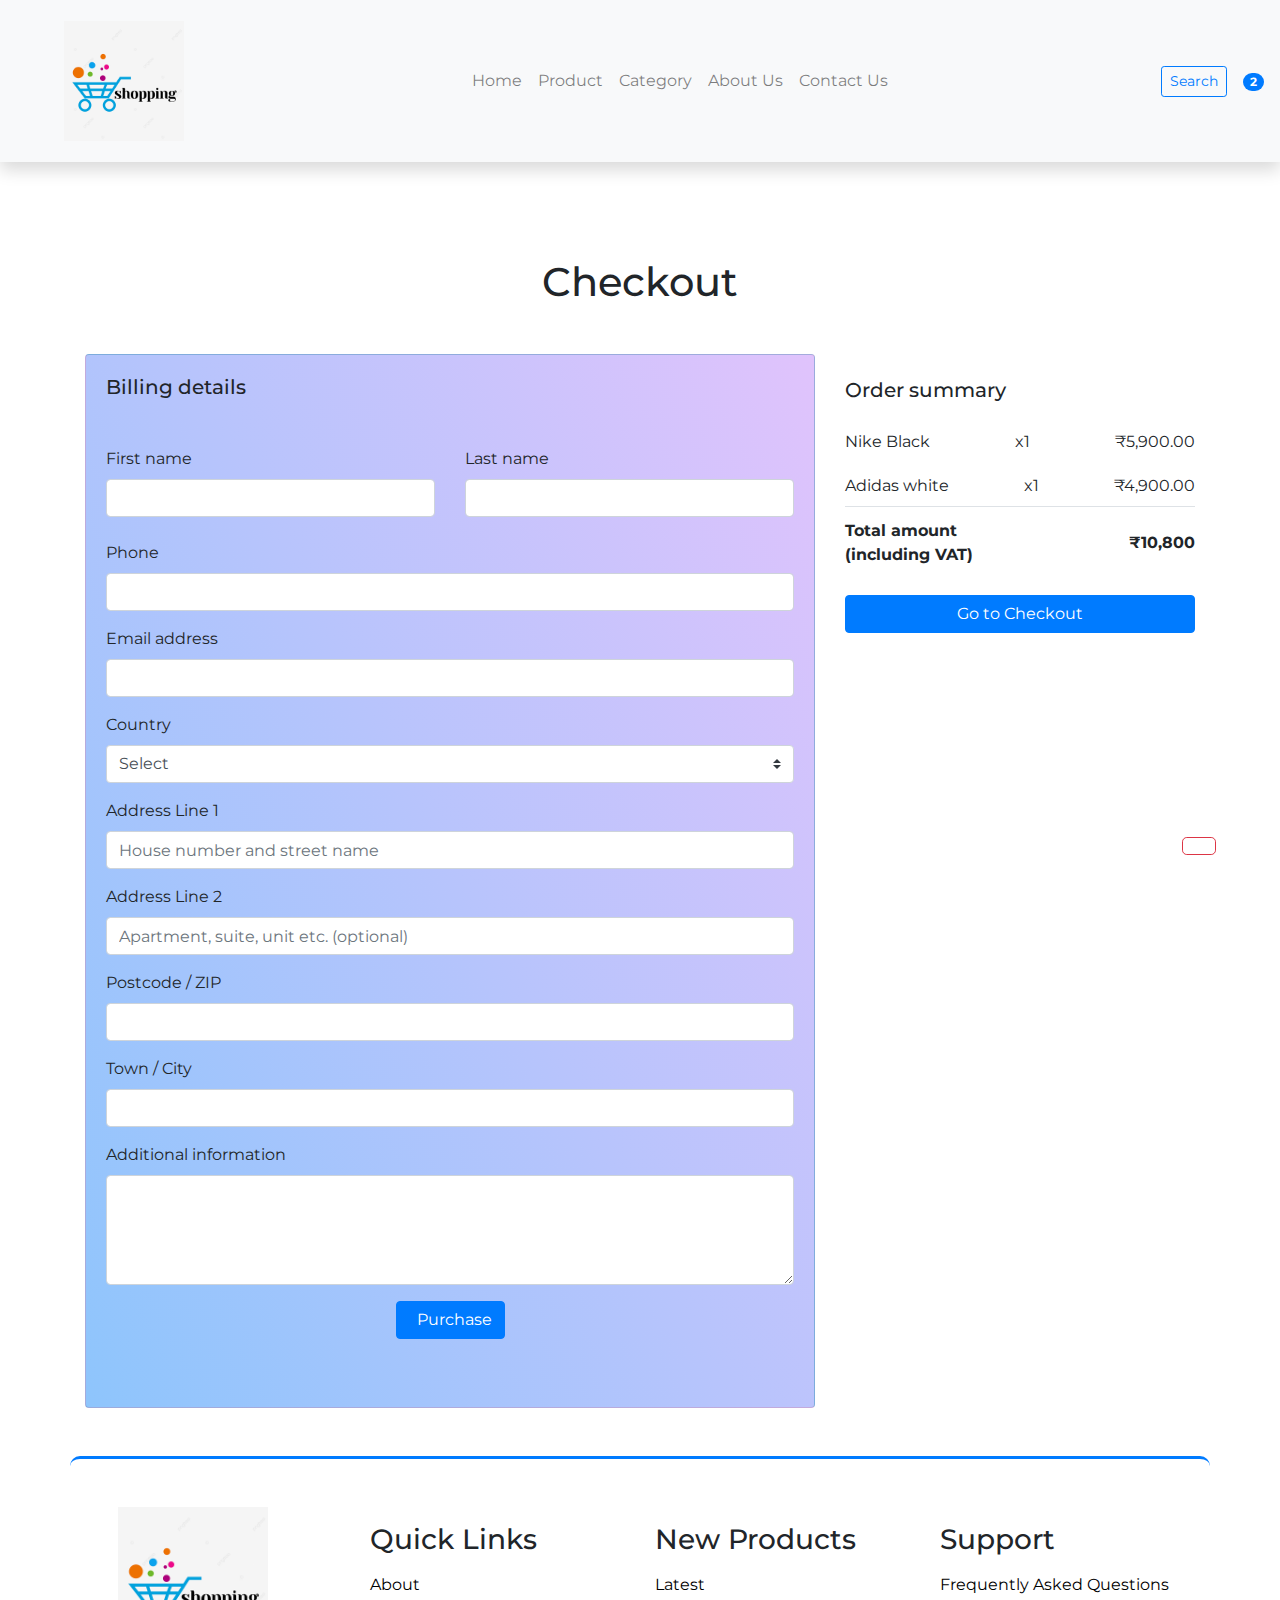
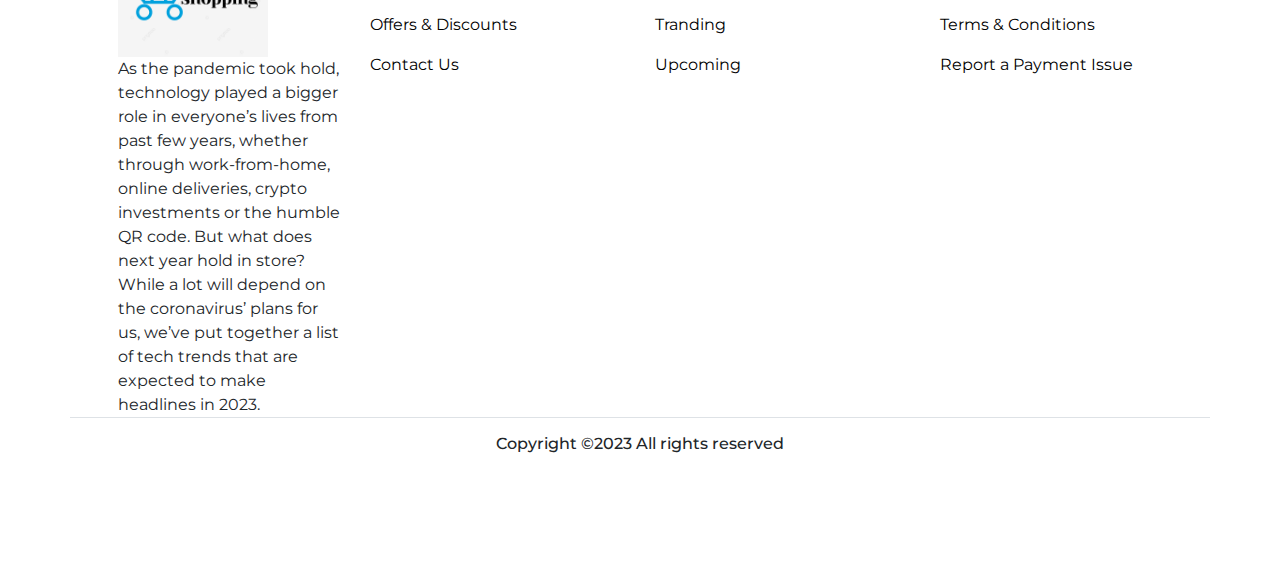
<file: checkout.html>
<!doctype html>
<html lang="en">
  <head>
    <!-- Required meta tags -->
    <meta charset="utf-8">
    <meta name="viewport" content="width=device-width, initial-scale=1, shrink-to-fit=no">

   <!-- style.css  -->
  <link rel="stylesheet" href="assets/css/style.css">

  <!-- Bootstrap CSS -->
  <link rel="stylesheet" href="https://stackpath.bootstrapcdn.com/bootstrap/4.5.2/css/bootstrap.min.css"
    integrity="sha384-JcKb8q3iqJ61gNV9KGb8thSsNjpSL0n8PARn9HuZOnIxN0hoP+VmmDGMN5t9UJ0Z" crossorigin="anonymous">

  <!-- fontawesome cdn link -->
  <link rel="stylesheet" href="https://cdnjs.cloudflare.com/ajax/libs/font-awesome/5.10.0/css/all.min.css"
    integrity="sha512-PgQMlq+nqFLV4ylk1gwUOgm6CtIIXkKwaIHp/PAIWHzig/lKZSEGKEysh0TCVbHJXCLN7WetD8TFecIky75ZfQ=="
    crossorigin="anonymous" />

<title>My Store</title>
</head>

<body id="top">
    <!-- ==============header menu section starts here============== -->
  <section class="header_menu" id="header_menu">
    <div class="container-fluid px-0 shadow">
      <nav class="navbar navbar-expand-lg navbar-light bg-light py-3  ">
        <a class="navbar-brand pl-5 pl-small-0" href="index.html">
          <img src="assets/images/logo2.jpg" class="img img-fluid" width="120px" alt="logo">
        </a>
        <button class="navbar-toggler" type="button" data-toggle="collapse" data-target="#navbarSupportedContent"
          aria-controls="navbarSupportedContent" aria-expanded="false" aria-label="Toggle navigation">
          <span class="navbar-toggler-icon"></span>
        </button>

        <div class="collapse navbar-collapse" id="navbarSupportedContent">
          <ul class="navbar-nav mx-auto">
            <li class="nav-item">
              <a class="nav-link" href="index.html">Home </a>
            </li>
            <li class="nav-item">
              <a class="nav-link" href="product.html">Product</a>
            </li>
            <li class="nav-item">
              <a class="nav-link" href="category.html">Category</a>
            </li>
            <li class="nav-item">
              <a class="nav-link" href="about.html">About Us</a>
            </li>
            <li class="nav-item">
              <a class="nav-link" href="contact.html">Contact Us</a>
            </li>
          </ul>
          <div class="search mr-3">
            <a href="search.html" class="btn btn-sm btn-outline-primary">
              Search
            </a>
          </div>
          <div class="cart">
            <a href="cart.html">
              <i class="fas fa-shopping-cart fa-2x"></i>
              <span class="badge badge-pill badge-primary">2</span>
            </a>
          </div>
        </div>
      </nav>
    </div>
  </section>
  <!-- ==============header menu section ends here============== -->

  <!-- ==============Checkout starts here============== -->
  <section class="Checkout py-5 my-5" id="Checkout">
    <div class="container ">
        <div class="section_title text-center mb-5">
            <h1 class="text-capitalize">Checkout</h1>
        </div>
        <div class="row">
            <!--Grid column-->
            <div class="col-lg-8">
                <!-- Card -->
                <div class="card bg_checkout_1 pb-5">
                    <div class="card-body">
                        <h5 class="mb-5">Billing details</h5>
                        <!-- Grid row -->
                        <div class="row">
                            <!-- Grid column -->
                            <div class="col-lg-6">
                                <!-- First name -->
                                <div class="form-group mb-0 mb-lg-4">
                                    <label for="firstName">First name</label>
                                    <input type="text" id="firstName" class="form-control mb-0 mb-lg-2">
                                </div>
                            </div>
                            <!-- Grid column -->

                            <!-- Grid column -->
                            <div class="col-lg-6">
                                <!-- Last name -->
                                <div class="form-group md-outline">
                                    <label for="lastName">Last name</label>
                                    <input type="text" id="lastName" class="form-control">
                                </div>
                            </div>
                            <!-- Grid column -->
                        </div>
                        <!-- Grid row -->

                        <!-- Phone -->
                        <div class="form-group">
                            <label for="form18">Phone</label>
                            <input type="number" id="form18" class="form-control">
                        </div>

                        <!-- Email address -->
                        <div class="form-group">
                            <label for="form19">Email address</label>
                            <input type="email" id="form19" class="form-control">
                        </div>

                        <!-- Country -->
                        <div class="d-flex flex-wrap">
                            <div class="w-100">
                                <label>Country</label>
                                <select class="custom-select form-group">
                                    <option value="" selected>Select</option>
                                    <option value="1">India</option>
                                    <option value="2">Japan</option>
                                    <option value="3">America</option>
                                </select>
                            </div>
                        </div>

                        <!-- Address Part 1 -->
                        <div class="form-group">
                            <label for="form14">Address Line 1</label>
                            <input type="text" id="form14" placeholder="House number and street name"
                                class="form-control">
                        </div>

                        <!-- Address Part 2 -->
                        <div class="form-group">
                            <label for="form15">Address Line 2</label>
                            <input type="text" id="form15" placeholder="Apartment, suite, unit etc. (optional)"
                                class="form-control">
                        </div>

                        <!-- Postcode / ZIP -->
                        <div class="form-group">
                            <label for="form16">Postcode / ZIP</label>
                            <input type="text" id="form16" class="form-control">
                        </div>

                        <!-- Town / City -->
                        <div class="form-group">
                            <label for="form17">Town / City</label>
                            <input type="text" id="form17" class="form-control">
                        </div>

                        <!-- Additional information -->
                        <div class="form-group">
                            <label for="form76">Additional information</label>
                            <textarea id="form76" class="md-textarea form-control" rows="4"></textarea>
                        </div>
                        <!-- <button class="btn btn-success"><i class="fa fa-check"></i> Purchase</button> -->
                        <div class="text-center">
                            <a href="order_confirmation.html" class="btn btn-primary">
                                <i class="fa fa-check mr-2"></i>Purchase
                            </a>
                        </div>
                    </div>
                </div>
                <!-- Card -->
            </div>

             <!--Grid column-->

            <!--Grid column-->
            <div class="col-md-4  rounded">
                <!-- Card -->
                <div class="mb-3">
                    <div class="pt-4">
                        <h5 class="mb-3">Order summary</h5>
                        <ul class="list-group list-group-flush">
                            <li
                                class="list-group-item d-flex justify-content-between align-items-center border-0 px-0 pb-2">
                                <span>Nike Black</span>
                                <span>x1</span>
                                <span>₹5,900.00</span>
                            </li>
                            <li
                                class="list-group-item d-flex justify-content-between align-items-center border-0 px-0 pb-2">
                                <span>Adidas white</span>
                                <span>x1</span>
                                <span>₹4,900.00</span>
                            </li>
                            <li
                                class="list-group-item d-flex justify-content-between align-items-center border-top px-0 mb-3">
                                <div>
                                    <strong>Total amount</strong>
                                    <strong>
                                        <p class="mb-0">(including VAT)</p>
                                    </strong>
                                </div>
                                <span><strong>₹10,800</strong></span>
                            </li>
                        </ul>
                        <a href="checkout.html" class="btn btn-primary btn-block">Go to Checkout</a>
                    </div>
                </div>
                <!-- Card -->
            </div>




<!-- ==============footer starts here============== -->
<section class="footer_section pt-5 pb-2 mt-5" id="footer_section">
    <footer>
        <div class="container-fluid">
            <div class="row">
                <div class="col-md-3 col-6 pl-5">
                    <div class="footer_title">
                        <img src="assets/images/logo2.jpg" width="150px" class="img img-fluid" alt="logo">
                    </div>
                    <div>
                        As the pandemic took hold, technology played a bigger role in everyone’s lives from past few years, whether through
          work-from-home, online deliveries, crypto investments or the humble QR code. But what does next year hold
          in store? While a lot will depend on the coronavirus’ plans for us, we’ve put together a list of tech
          trends that are expected to make headlines in 2023.
                    </div>
                </div>
                <div class="col-md-3 col-6">
                    <div class="footer_title pt-3 mb-3">
                        <h3>Quick Links</h3>
                    </div>
                    <div class="footer_links">
                        <ul>
                            <li><a href="javascript:;">About</a></li>
                            <li><a href="javascript:;">Offers & Discounts</a></li>
                            <li><a href="javascript:;">Contact Us</a></li>
                        </ul>
                    </div>
                </div>
                <div class="col-md-3 col-6">
                    <div class="footer_title pt-3 mb-3">
                        <h3>New Products</h3>
                    </div>
                    <div class="footer_links">
                        <ul>
                            <li><a href="javascript:;">Latest</a></li>
                            <li><a href="javascript:;">Tranding</a></li>
                            <li><a href="javascript:;">Upcoming</a></li>
                        </ul>
                    </div>
                </div>
                <div class="col-md-3 col-6">
                    <div class="footer_title pt-3 mb-3">
                        <h3>Support</h3>
                    </div>
                    <div class="footer_links">
                        <ul>
                            <li><a href="javascript:;">Frequently Asked Questions</a></li>
                            <li><a href="javascript:;">Terms & Conditions</a></li>
                            <li><a href="javascript:;">Report a Payment Issue</a></li>
                        </ul>
                    </div>
                </div>
            </div>
        </div>
        <div class="border-top">
            <h6 class="text-center mt-3">Copyright ©2023 All rights reserved
            </h6>
        </div>
    </footer>
</section>
<div class="backtop">
    <a id="button" href="#top" class="btn btn-lg btn-outline-danger" role="button">
        <i class="fas fa-chevron-up text-dark"></i>
    </a>
</div>
<!-- ==============footer ends here============== -->


<!-- Optional JavaScript -->
<!-- jQuery first, then Popper.js, then Bootstrap JS -->
<script src="https://code.jquery.com/jquery-3.5.1.slim.min.js"
    integrity="sha384-DfXdz2htPH0lsSSs5nCTpuj/zy4C+OGpamoFVy38MVBnE+IbbVYUew+OrCXaRkfj"
    crossorigin="anonymous"></script>
<script src="https://cdn.jsdelivr.net/npm/popper.js@1.16.1/dist/umd/popper.min.js"
    integrity="sha384-9/reFTGAW83EW2RDu2S0VKaIzap3H66lZH81PoYlFhbGU+6BZp6G7niu735Sk7lN"
    crossorigin="anonymous"></script>
<script src="https://stackpath.bootstrapcdn.com/bootstrap/4.5.2/js/bootstrap.min.js"
    integrity="sha384-B4gt1jrGC7Jh4AgTPSdUtOBvfO8shuf57BaghqFfPlYxofvL8/KUEfYiJOMMV+rV"
    crossorigin="anonymous"></script>
</body>

</html>
</file>
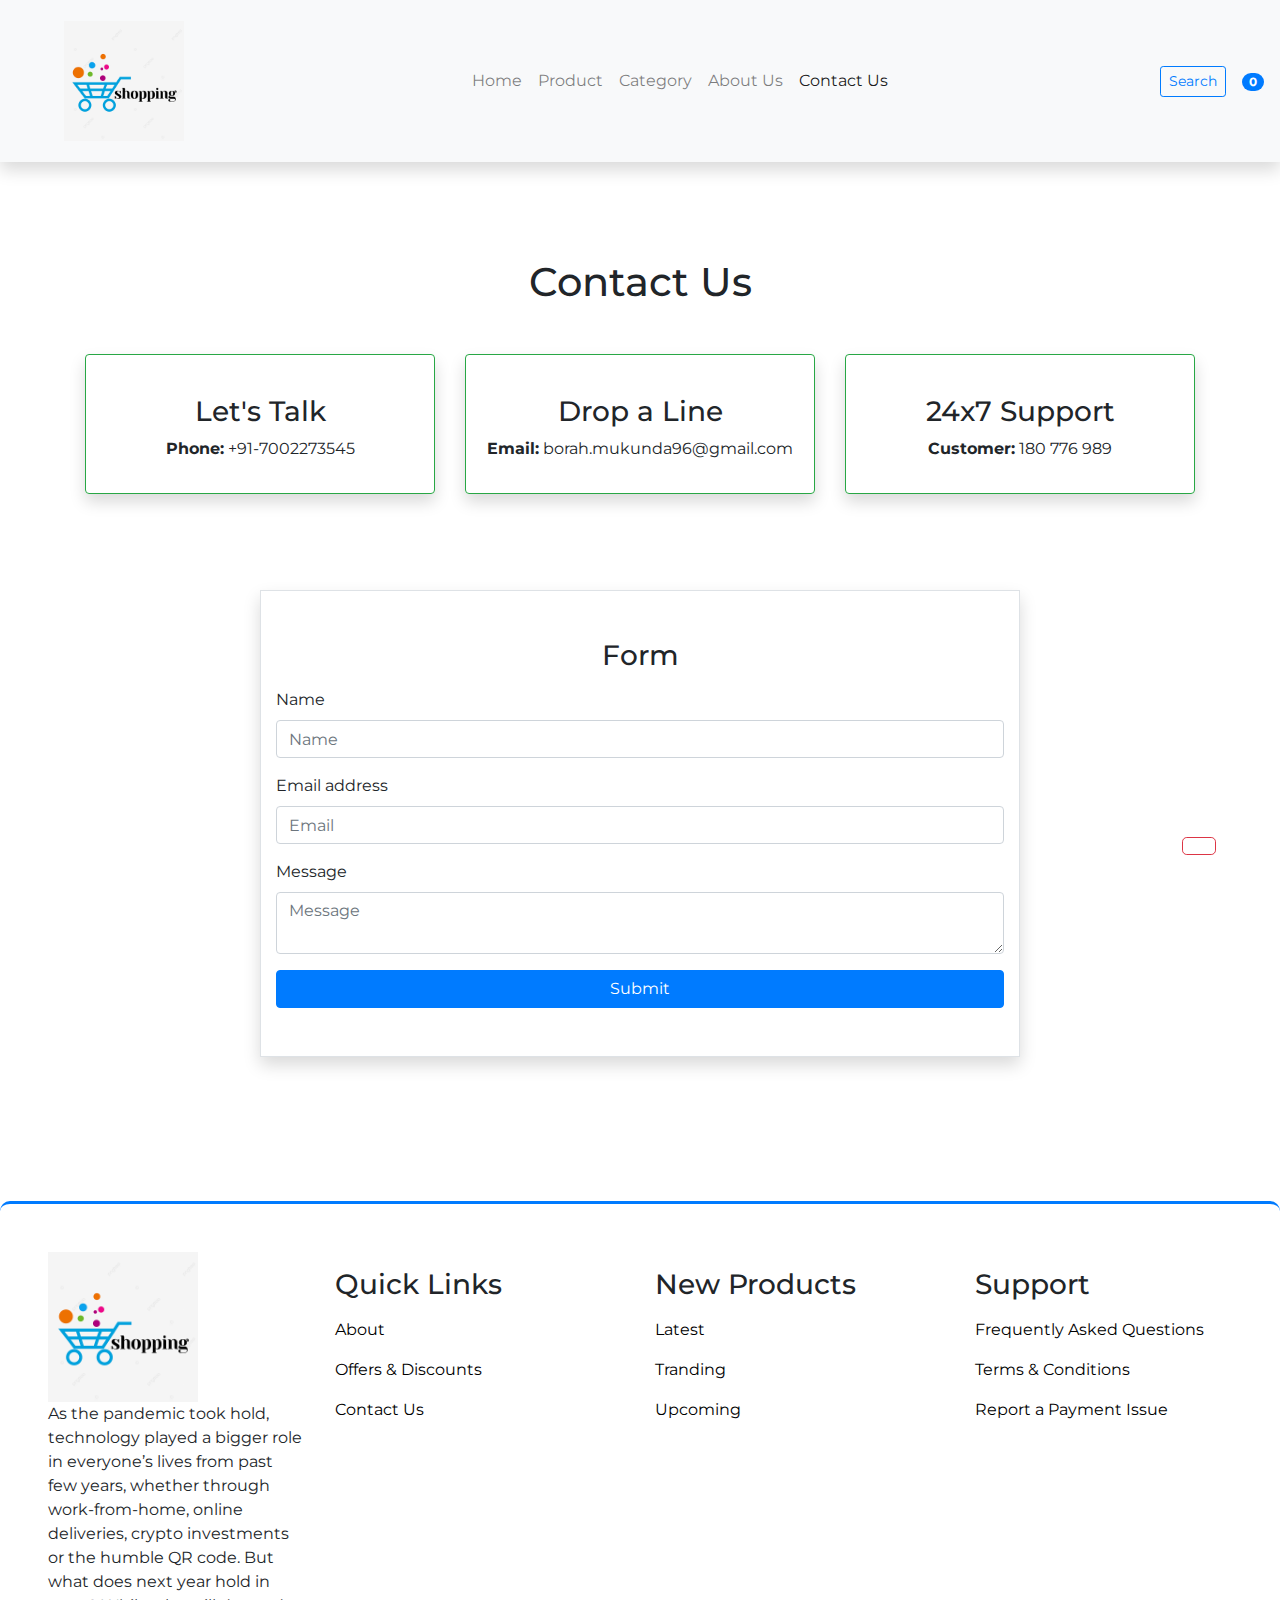
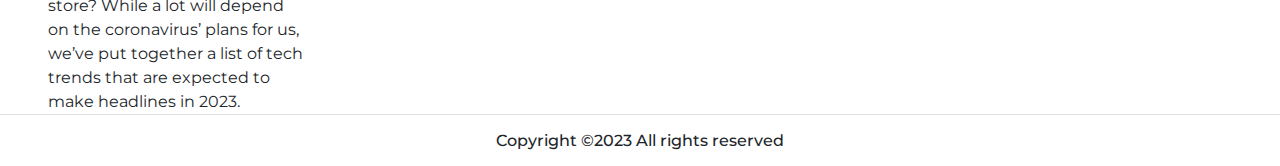
<file: contact.html>
<!doctype html>
<html lang="en">
  <head>
    <!-- Required meta tags -->
    <meta charset="utf-8">
    <meta name="viewport" content="width=device-width, initial-scale=1, shrink-to-fit=no">

   <!-- style.css  -->
  <link rel="stylesheet" href="assets/css/style.css">

  <!-- Bootstrap CSS -->
  <link rel="stylesheet" href="https://stackpath.bootstrapcdn.com/bootstrap/4.5.2/css/bootstrap.min.css"
    integrity="sha384-JcKb8q3iqJ61gNV9KGb8thSsNjpSL0n8PARn9HuZOnIxN0hoP+VmmDGMN5t9UJ0Z" crossorigin="anonymous">

  <!-- fontawesome cdn link -->
  <link rel="stylesheet" href="https://cdnjs.cloudflare.com/ajax/libs/font-awesome/5.10.0/css/all.min.css"
    integrity="sha512-PgQMlq+nqFLV4ylk1gwUOgm6CtIIXkKwaIHp/PAIWHzig/lKZSEGKEysh0TCVbHJXCLN7WetD8TFecIky75ZfQ=="
    crossorigin="anonymous" />

<title>My Store</title>
</head>

<body id="top">
    <!-- ==============header menu section starts here============== -->
  <section class="header_menu" id="header_menu">
    <div class="container-fluid px-0 shadow">
      <nav class="navbar navbar-expand-lg navbar-light bg-light py-3  ">
        <a class="navbar-brand pl-5 pl-small-0" href="index.html">
          <img src="assets/images/logo2.jpg" class="img img-fluid" width="120px" alt="logo">
        </a>
        <button class="navbar-toggler" type="button" data-toggle="collapse" data-target="#navbarSupportedContent"
          aria-controls="navbarSupportedContent" aria-expanded="false" aria-label="Toggle navigation">
          <span class="navbar-toggler-icon"></span>
        </button>

        <div class="collapse navbar-collapse" id="navbarSupportedContent">
          <ul class="navbar-nav mx-auto">
            <li class="nav-item">
              <a class="nav-link" href="index.html">Home </a>
            </li>
            <li class="nav-item">
              <a class="nav-link" href="product.html">Product</a>
            </li>
            <li class="nav-item">
              <a class="nav-link" href="category.html">Category</a>
            </li>
            <li class="nav-item">
              <a class="nav-link" href="about.html">About Us</a>
            </li>
            <li class="nav-item active">
              <a class="nav-link" href="contact.html">Contact Us<span class="sr-only">(current)</span></a>
            </li>
          </ul>
          <div class="search mr-3">
            <a href="search.html" class="btn btn-sm btn-outline-primary">
              Search
            </a>
          </div>
          <div class="cart">
            <a href="cart.html">
              <i class="fas fa-shopping-cart fa-2x"></i>
              <span class="badge badge-pill badge-primary">0</span>
            </a>
          </div>
        </div>
      </nav>
    </div>
  </section>
  <!-- ==============header menu section ends here============== -->

<!-- ==============contact starts here============== -->
<section class="contact py-5 my-5" id="contact">
    <div class="container ">
        <div class="section_title text-center mb-5">
            <h1 class="text-capitalize">Contact Us</h1>
        </div>
        <div class="row mb-5">
            <div class="col-md-4 col-12">
                <div class="border border-success rounded shadow text-center p-3">
                    <div class="mb-4">
                        <i class="fas fa-phone-alt fa-3x"></i>
                    </div>
                    <div>
                        <h3>Let's Talk</h3>
                        <p><b>Phone:</b> +91-7002273545</p>
                    </div>
                </div>
            </div>
            <div class="col-md-4 col-12">
                <div class="border border-success rounded shadow text-center p-3">
                    <div class="mb-4">
                        <i class="fas fa-envelope-open fa-3x"></i>
                    </div>
                    <div>
                        <h3>Drop a Line</h3>
                        <p><b>Email:</b> borah.mukunda96@gmail.com</p>
                    </div>
                </div>
            </div>
            <div class="col-md-4 col-12">
                <div class="border border-success rounded shadow text-center p-3">
                    <div class="mb-4">
                        <i class="far fa-life-ring fa-3x"></i>
                    </div>
                    <div>
                        <h3>24x7 Support</h3>
                        <p><b>Customer:</b> 180 776 989</p>
                    </div>
                </div>
            </div>
        </div>
        <div class="row">
            <div class="col-md-8 col-10 mx-auto mb-3 my-5 py-5 border shadow">
                <h3 class="text-center mb-3">Form</h3>
                <form action="contact.html" method="POST" id="form" onsubmit="return formValidation();">
                    <div class="form-group">
                        <label>Name</label>
                        <input name="name" id="name" type="text" placeholder="Name" class="form-control">
                    </div>
                    <div class="form-group">
                        <label>Email address</label>
                        <input name="email" id="email" type="email" placeholder="Email" class="form-control">
                    </div>
                    <div class="form-group">
                        <label>Message</label>
                        <textarea name="msg" id="msg" class="form-control" placeholder="Message"></textarea>
                    </div>
                    <button type="submit" class="btn btn-primary btn-block">Submit</button>
                </form>
            </div>
        </div>
    </div>
</section>

<!-- ==============contact ends here============== -->


  <!-- ==============footer starts here============== -->
<section class="footer_section pt-5 pb-2 mt-5" id="footer_section">
    <footer>
        <div class="container-fluid">
            <div class="row">
                <div class="col-md-3 col-6 pl-5">
                    <div class="footer_title">
                        <img src="assets/images/logo2.jpg" width="150px" class="img img-fluid" alt="logo">
                    </div>
                    <div>
                        As the pandemic took hold, technology played a bigger role in everyone’s lives from past few years, whether through
          work-from-home, online deliveries, crypto investments or the humble QR code. But what does next year hold
          in store? While a lot will depend on the coronavirus’ plans for us, we’ve put together a list of tech
          trends that are expected to make headlines in 2023.
                    </div>
                </div>
                <div class="col-md-3 col-6">
                    <div class="footer_title pt-3 mb-3">
                        <h3>Quick Links</h3>
                    </div>
                    <div class="footer_links">
                        <ul>
                            <li><a href="javascript:;">About</a></li>
                            <li><a href="javascript:;">Offers & Discounts</a></li>
                            <li><a href="javascript:;">Contact Us</a></li>
                        </ul>
                    </div>
                </div>
                <div class="col-md-3 col-6">
                    <div class="footer_title pt-3 mb-3">
                        <h3>New Products</h3>
                    </div>
                    <div class="footer_links">
                        <ul>
                            <li><a href="javascript:;">Latest</a></li>
                            <li><a href="javascript:;">Tranding</a></li>
                            <li><a href="javascript:;">Upcoming</a></li>
                        </ul>
                    </div>
                </div>
                <div class="col-md-3 col-6">
                    <div class="footer_title pt-3 mb-3">
                        <h3>Support</h3>
                    </div>
                    <div class="footer_links">
                        <ul>
                            <li><a href="javascript:;">Frequently Asked Questions</a></li>
                            <li><a href="javascript:;">Terms & Conditions</a></li>
                            <li><a href="javascript:;">Report a Payment Issue</a></li>
                        </ul>
                    </div>
                </div>
            </div>
        </div>
        <div class="border-top">
            <h6 class="text-center mt-3">Copyright ©2023 All rights reserved
            </h6>
        </div>
    </footer>
</section>
<div class="backtop">
    <a id="button" href="#top" class="btn btn-lg btn-outline-danger" role="button">
        <i class="fas fa-chevron-up text-dark"></i>
    </a>
</div>
<!-- ==============footer ends here============== -->


<!-- Optional JavaScript -->
<!-- jQuery first, then Popper.js, then Bootstrap JS -->
<script src="https://code.jquery.com/jquery-3.5.1.slim.min.js"
    integrity="sha384-DfXdz2htPH0lsSSs5nCTpuj/zy4C+OGpamoFVy38MVBnE+IbbVYUew+OrCXaRkfj"
    crossorigin="anonymous"></script>
<script src="https://cdn.jsdelivr.net/npm/popper.js@1.16.1/dist/umd/popper.min.js"
    integrity="sha384-9/reFTGAW83EW2RDu2S0VKaIzap3H66lZH81PoYlFhbGU+6BZp6G7niu735Sk7lN"
    crossorigin="anonymous"></script>
<script src="https://stackpath.bootstrapcdn.com/bootstrap/4.5.2/js/bootstrap.min.js"
    integrity="sha384-B4gt1jrGC7Jh4AgTPSdUtOBvfO8shuf57BaghqFfPlYxofvL8/KUEfYiJOMMV+rV"
    crossorigin="anonymous"></script>
</body>

</html>
</file>
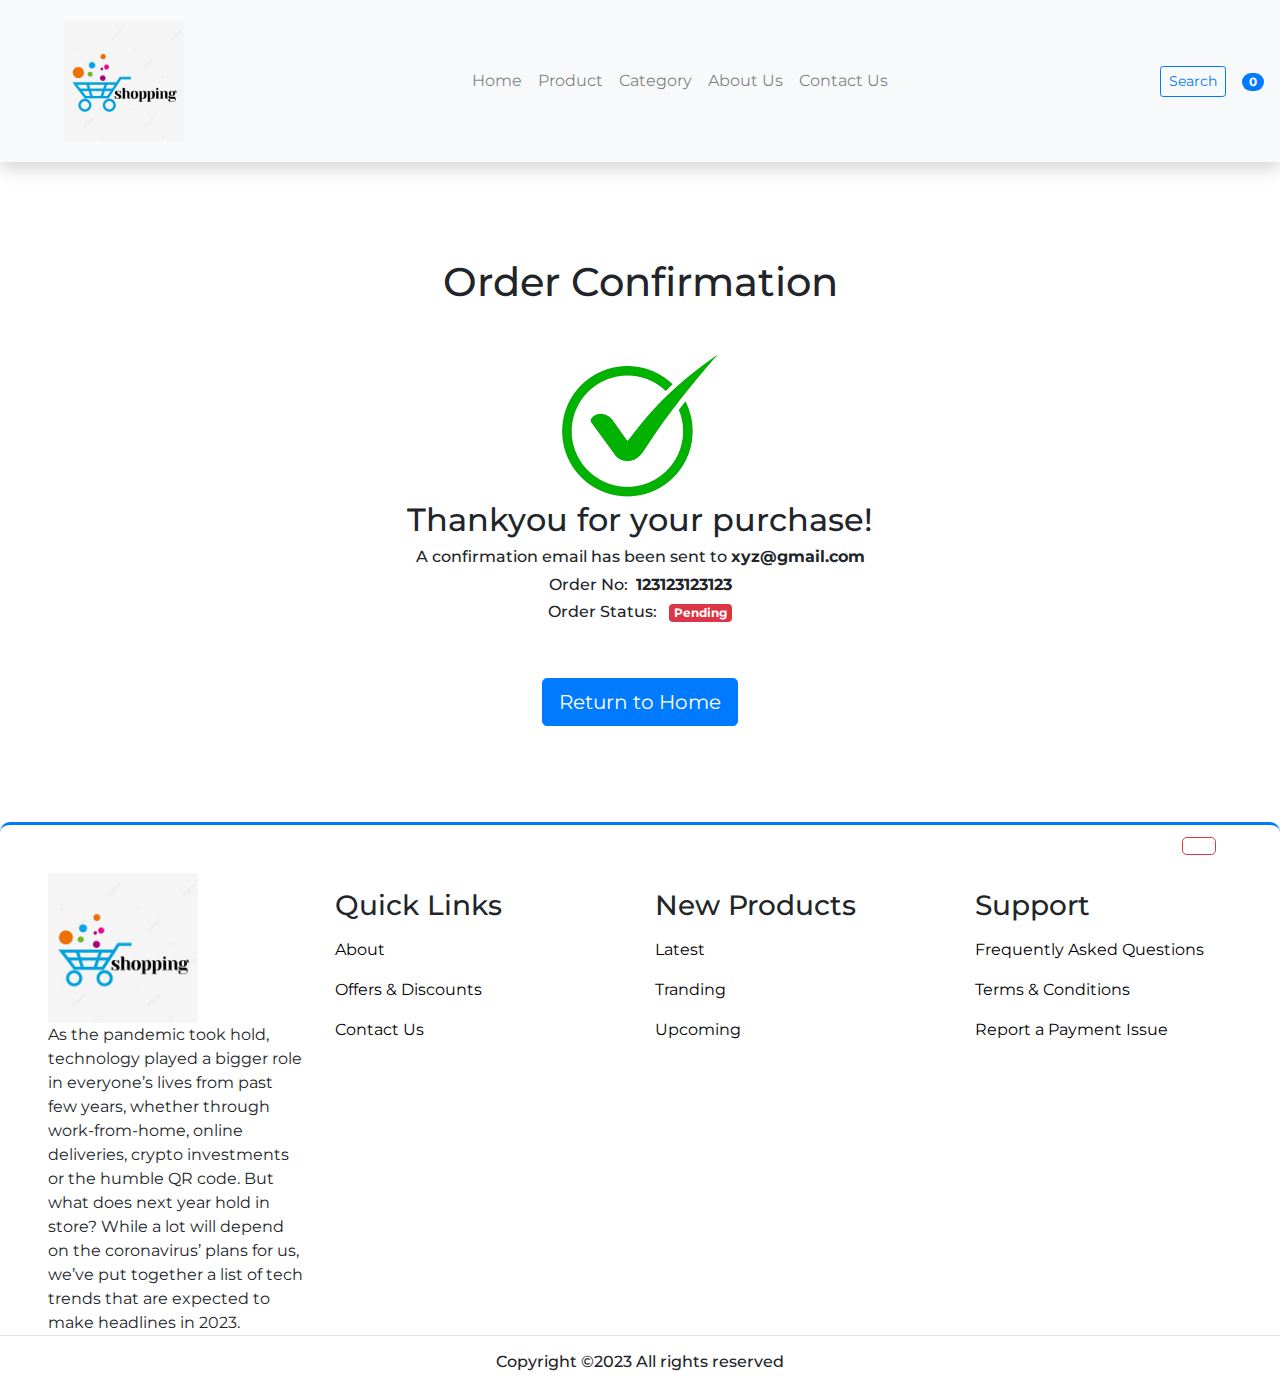
<file: order_confirmation.html>
<!doctype html>
<html lang="en">
  <head>
    <!-- Required meta tags -->
    <meta charset="utf-8">
    <meta name="viewport" content="width=device-width, initial-scale=1, shrink-to-fit=no">

   <!-- style.css  -->
  <link rel="stylesheet" href="assets/css/style.css">

  <!-- Bootstrap CSS -->
  <link rel="stylesheet" href="https://stackpath.bootstrapcdn.com/bootstrap/4.5.2/css/bootstrap.min.css"
    integrity="sha384-JcKb8q3iqJ61gNV9KGb8thSsNjpSL0n8PARn9HuZOnIxN0hoP+VmmDGMN5t9UJ0Z" crossorigin="anonymous">

  <!-- fontawesome cdn link -->
  <link rel="stylesheet" href="https://cdnjs.cloudflare.com/ajax/libs/font-awesome/5.10.0/css/all.min.css"
    integrity="sha512-PgQMlq+nqFLV4ylk1gwUOgm6CtIIXkKwaIHp/PAIWHzig/lKZSEGKEysh0TCVbHJXCLN7WetD8TFecIky75ZfQ=="
    crossorigin="anonymous" />

<title>My Store</title>
</head>

<body id="top">
    <!-- ==============header menu section starts here============== -->
  <section class="header_menu" id="header_menu">
    <div class="container-fluid px-0 shadow">
      <nav class="navbar navbar-expand-lg navbar-light bg-light py-3  ">
        <a class="navbar-brand pl-5 pl-small-0" href="index.html">
          <img src="assets/images/logo2.jpg" class="img img-fluid" width="120px" alt="logo">
        </a>
        <button class="navbar-toggler" type="button" data-toggle="collapse" data-target="#navbarSupportedContent"
          aria-controls="navbarSupportedContent" aria-expanded="false" aria-label="Toggle navigation">
          <span class="navbar-toggler-icon"></span>
        </button>

        <div class="collapse navbar-collapse" id="navbarSupportedContent">
          <ul class="navbar-nav mx-auto">
            <li class="nav-item">
              <a class="nav-link" href="index.html">Home </a>
            </li>
            <li class="nav-item">
              <a class="nav-link" href="product.html">Product</a>
            </li>
            <li class="nav-item">
              <a class="nav-link" href="category.html">Category</a>
            </li>
            <li class="nav-item">
              <a class="nav-link" href="about.html">About Us</a>
            </li>
            <li class="nav-item">
              <a class="nav-link" href="contact.html">Contact Us</a>
            </li>
          </ul>
          <div class="search mr-3">
            <a href="search.html" class="btn btn-sm btn-outline-primary">
              Search
            </a>
          </div>
          <div class="cart">
            <a href="cart.html">
              <i class="fas fa-shopping-cart fa-2x"></i>
              <span class="badge badge-pill badge-primary">0</span>
            </a>
          </div>
        </div>
      </nav>
    </div>
  </section>
  <!-- ==============header menu section ends here============== -->

<!-- ==============order_confirmation starts here============== -->
<section class="order_confirmation py-5 my-5" id="order_confirmation">
    <div class="container ">
        <div class="section_title text-center mb-5">
            <h1 class="text-capitalize">order confirmation</h1>
        </div>
        <div class="row">
            <div class="col-md-6 mx-auto text-center">
                <div>
                    <img src="assets/images/success_tick.png" class="img img-fluid" alt="image">
                </div>
                <div>
                    <h2>Thankyou for your purchase!</h2>
                    <h6>A confirmation email has been sent to <b>xyz@gmail.com</b></h6>
                    <h6><span class="mr-2">Order No:</span><span><b>123123123123</b></span></h6>
                    <h6>
                        <span class="mr-2">Order Status:</span>
                        <span>
                            <b>
                                <span class="badge badge-danger">Pending</span>
                            </b>
                        </span>
                    </h6>
                    <a href="index.html" class="btn btn-primary btn-lg mt-5">Return to Home</a>
                </div>
            </div>
        </div>
    </div>
</section>

<!-- ==============order_confirmation ends here============== -->


  <!-- ==============footer starts here============== -->
<section class="footer_section pt-5 pb-2 mt-5" id="footer_section">
    <footer>
        <div class="container-fluid">
            <div class="row">
                <div class="col-md-3 col-6 pl-5">
                    <div class="footer_title">
                        <img src="assets/images/logo2.jpg" width="150px" class="img img-fluid" alt="logo">
                    </div>
                    <div>
                        As the pandemic took hold, technology played a bigger role in everyone’s lives from past few years, whether through
          work-from-home, online deliveries, crypto investments or the humble QR code. But what does next year hold
          in store? While a lot will depend on the coronavirus’ plans for us, we’ve put together a list of tech
          trends that are expected to make headlines in 2023.
                    </div>
                </div>
                <div class="col-md-3 col-6">
                    <div class="footer_title pt-3 mb-3">
                        <h3>Quick Links</h3>
                    </div>
                    <div class="footer_links">
                        <ul>
                            <li><a href="javascript:;">About</a></li>
                            <li><a href="javascript:;">Offers & Discounts</a></li>
                            <li><a href="javascript:;">Contact Us</a></li>
                        </ul>
                    </div>
                </div>
                <div class="col-md-3 col-6">
                    <div class="footer_title pt-3 mb-3">
                        <h3>New Products</h3>
                    </div>
                    <div class="footer_links">
                        <ul>
                            <li><a href="javascript:;">Latest</a></li>
                            <li><a href="javascript:;">Tranding</a></li>
                            <li><a href="javascript:;">Upcoming</a></li>
                        </ul>
                    </div>
                </div>
                <div class="col-md-3 col-6">
                    <div class="footer_title pt-3 mb-3">
                        <h3>Support</h3>
                    </div>
                    <div class="footer_links">
                        <ul>
                            <li><a href="javascript:;">Frequently Asked Questions</a></li>
                            <li><a href="javascript:;">Terms & Conditions</a></li>
                            <li><a href="javascript:;">Report a Payment Issue</a></li>
                        </ul>
                    </div>
                </div>
            </div>
        </div>
        <div class="border-top">
            <h6 class="text-center mt-3">Copyright ©2023 All rights reserved
            </h6>
        </div>
    </footer>
</section>
<div class="backtop">
    <a id="button" href="#top" class="btn btn-lg btn-outline-danger" role="button">
        <i class="fas fa-chevron-up text-dark"></i>
    </a>
</div>
<!-- ==============footer ends here============== -->


<!-- Optional JavaScript -->
<!-- jQuery first, then Popper.js, then Bootstrap JS -->
<script src="https://code.jquery.com/jquery-3.5.1.slim.min.js"
    integrity="sha384-DfXdz2htPH0lsSSs5nCTpuj/zy4C+OGpamoFVy38MVBnE+IbbVYUew+OrCXaRkfj"
    crossorigin="anonymous"></script>
<script src="https://cdn.jsdelivr.net/npm/popper.js@1.16.1/dist/umd/popper.min.js"
    integrity="sha384-9/reFTGAW83EW2RDu2S0VKaIzap3H66lZH81PoYlFhbGU+6BZp6G7niu735Sk7lN"
    crossorigin="anonymous"></script>
<script src="https://stackpath.bootstrapcdn.com/bootstrap/4.5.2/js/bootstrap.min.js"
    integrity="sha384-B4gt1jrGC7Jh4AgTPSdUtOBvfO8shuf57BaghqFfPlYxofvL8/KUEfYiJOMMV+rV"
    crossorigin="anonymous"></script>
</body>

</html>
</file>
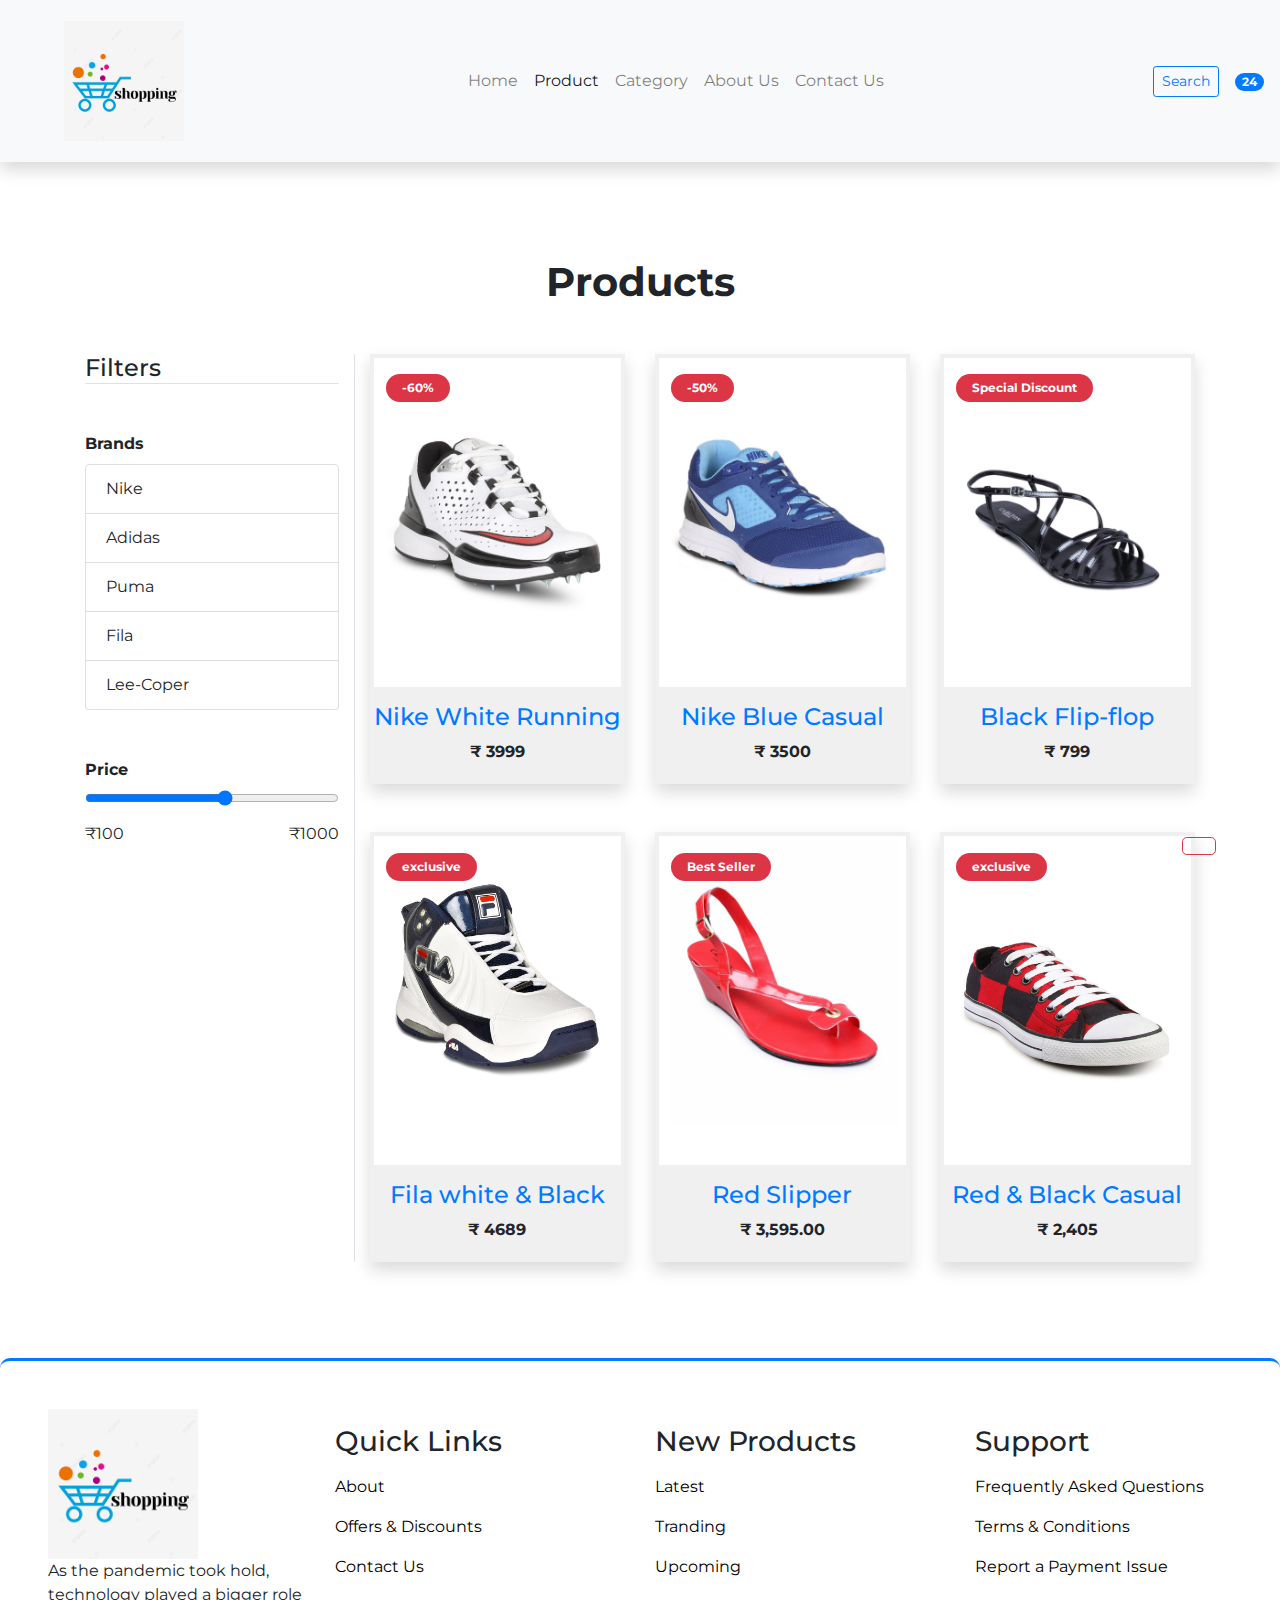
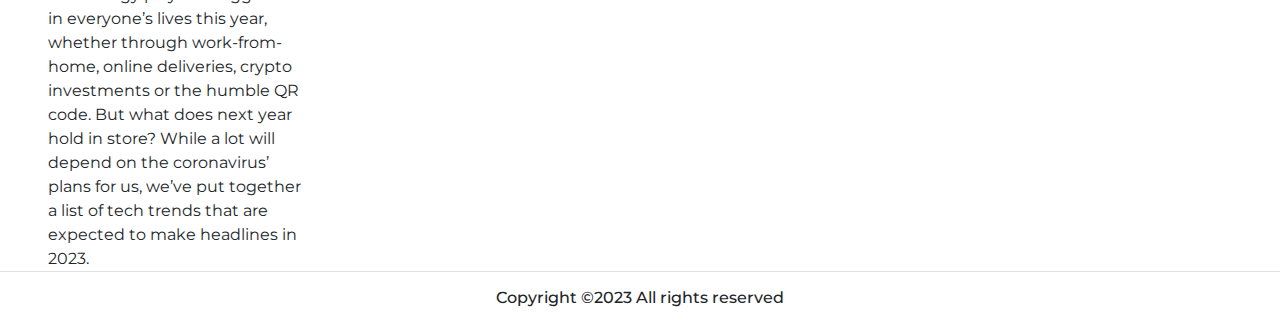
<file: product.html>
<!doctype html>
<html lang="en">
  <head>
    <!-- Required meta tags -->
    <meta charset="utf-8">
    <meta name="viewport" content="width=device-width, initial-scale=1, shrink-to-fit=no">

   <!-- style.css  -->
  <link rel="stylesheet" href="assets/css/style.css">

  <!-- Bootstrap CSS -->
  <link rel="stylesheet" href="https://stackpath.bootstrapcdn.com/bootstrap/4.5.2/css/bootstrap.min.css"
    integrity="sha384-JcKb8q3iqJ61gNV9KGb8thSsNjpSL0n8PARn9HuZOnIxN0hoP+VmmDGMN5t9UJ0Z" crossorigin="anonymous">

  <!-- fontawesome cdn link -->
  <link rel="stylesheet" href="https://cdnjs.cloudflare.com/ajax/libs/font-awesome/5.10.0/css/all.min.css"
    integrity="sha512-PgQMlq+nqFLV4ylk1gwUOgm6CtIIXkKwaIHp/PAIWHzig/lKZSEGKEysh0TCVbHJXCLN7WetD8TFecIky75ZfQ=="
    crossorigin="anonymous" />

<title>My Store</title>
</head>

<body id="top">
    <!-- ==============header menu section starts here============== -->
  <section class="header_menu" id="header_menu">
    <div class="container-fluid px-0 shadow">
      <nav class="navbar navbar-expand-lg navbar-light bg-light py-3  ">
        <a class="navbar-brand pl-5 pl-small-0" href="index.html">
          <img src="assets/images/logo2.jpg" class="img img-fluid" width="120px" alt="logo">
        </a>
        <button class="navbar-toggler" type="button" data-toggle="collapse" data-target="#navbarSupportedContent"
          aria-controls="navbarSupportedContent" aria-expanded="false" aria-label="Toggle navigation">
          <span class="navbar-toggler-icon"></span>
        </button>

        <div class="collapse navbar-collapse" id="navbarSupportedContent">
          <ul class="navbar-nav mx-auto">
            <li class="nav-item">
              <a class="nav-link" href="index.html">Home </a>
            </li>
            <li class="nav-item active">
              <a class="nav-link" href="product.html">Product <span class="sr-only">(current)</span></a>
            </li>
            <li class="nav-item">
              <a class="nav-link" href="category.html">Category</a>
            </li>
            <li class="nav-item">
              <a class="nav-link" href="about.html">About Us</a>
            </li>
            <li class="nav-item">
              <a class="nav-link" href="contact.html">Contact Us</a>
            </li>
          </ul>
          <div class="search mr-3">
            <a href="search.html" class="btn btn-sm btn-outline-primary">
              Search
            </a>
          </div>
          <div class="cart">
            <a href="cart.html">
              <i class="fas fa-shopping-cart fa-2x"></i>
              <span class="badge badge-pill badge-primary">24</span>
            </a>
          </div>
        </div>
      </nav>
    </div>
  </section>
  <!-- ==============header menu section ends here============== -->

  <section class="products py-5 my-5" id="products">
    <div class="container ">
      <div class="section_title text-center mb-5">
        <h1 class="text-capitalize"><strong>Products</strong></h1>
      </div>
      
      <div class="row">
		<div class="col-md-3 border-right mb-small-5">
			<h4 class="mb-5 border-bottom">Filters</h4>
		<div class="mb-5">
	   <label><b>Brands</b></label>
			<ul class="list-group">
			<li class="list-group-item">Nike</li>
			<li class="list-group-item">Adidas</li>
			<li class="list-group-item">Puma</li>
			<li class="list-group-item">Fila</li>
			<li class="list-group-item">Lee-Coper</li>
	  </ul>
	</div>
	<div>
	<form>
	<div class="form-group">
		<label><b>Price</b></label>
		<input type="range" min="100" max="1000" step="100" class="form-control-range">
	</div>
	</form>
	<div class="d-flex justify-content-between">
		<label>₹100</label>
		<label>₹1000</label>
	</div>
  </div>
</div>

<div class="col-md-9">
      <div class="row mb-5">
        <div class="col-md-4 col-12">
          <div class="single_product shadow text-center p-1">
            <div class="product_img">
              <a href="product_detail.html"><img src="assets/images/products/1.jpg" class="img img-fluid"
                  alt=""></a>
              <div class="new_product">
                <span class="badge py-2 px-3 badge-pill badge-danger">-60%</span>
              </div>
            </div>
            <div class="product-caption my-3">
              <div class="product-ratting">
                <i class="fas fa-star"></i>
                <i class="fas fa-star"></i>
                <i class="fas fa-star"></i>
                <i class="fas fa-star"></i>
                <i class="far fa-star"></i>
              </div>
              <h4><a href="product_detail.html">Nike White Running</a></h4>
              <div class="price">
                <b><span class="mr-1">₹</span><span>3999</span></b>
              </div>
            </div>
          </div>
        </div>
        <div class="col-md-4 col-12">
          <div class="single_product shadow text-center p-1 mt-small-5 mb-small-5">
            <div class="product_img">
              <a href="product_detail.html"><img src="assets/images/products/2.jpg"
                  class="img img-fluid" alt=""></a>
              <div class="new_product">
                <span class="badge py-2 px-3 badge-pill badge-danger">-50%</span>
              </div>
            </div>
            <div class="product-caption my-3">
              <div class="product-ratting">
                <i class="fas fa-star"></i>
                <i class="fas fa-star"></i>
                <i class="fas fa-star"></i>
                <i class="fas fa-star"></i>
                <i class="fas fa-star"></i>
              </div>
              <h4><a href="product_detail.html">Nike Blue Casual</a></h4>
              <div class="price">
                <b><span class="mr-1">₹</span><span>3500</span></b>
              </div>
            </div>
          </div>
        </div>
        <div class="col-md-4 col-12">
          <div class="single_product shadow text-center p-1">
            <div class="product_img">
              <a href="product_detail.html"><img src="assets/images/products/3.jpg"
                  class="img img-fluid" alt=""></a>
              <div class="new_product">
                <span class="badge py-2 px-3 badge-pill badge-danger">Special Discount</span>
              </div>
            </div>
            <div class="product-caption my-3">
              <div class="product-ratting">
                <i class="fas fa-star"></i>
                <i class="fas fa-star"></i>
                <i class="fas fa-star"></i>
                <i class="fas fa-star"></i>
                <i class="fas fa-star"></i>
              </div>
              <h4><a href="product_detail.html">Black Flip-flop</a></h4>
              <div class="price">
                <b><span class="mr-1">₹</span><span>799</span></b>
              </div>
            </div>
          </div>
        </div>
      </div>
      <div class="row">
        <div class="col-md-4 col-12">
          <div class="single_product shadow text-center p-1">
            <div class="product_img">
              <a href="product_detail.html"><img src="assets/images/products/9.jpg"
                  class="img img-fluid" alt=""></a>
              <div class="new_product">
                <span class="badge py-2 px-3 badge-pill badge-danger">exclusive</span>
              </div>
            </div>
            <div class="product-caption my-3">
              <div class="product-ratting">
                <i class="fas fa-star"></i>
                <i class="fas fa-star"></i>
                <i class="fas fa-star"></i>
                <i class="fas fa-star"></i>
                <i class="fas fa-star"></i>
              </div>
              <h4><a href="#">Fila white & Black</a></h4>
              <div class="price">
                <b><span class="mr-1">₹</span><span>4689</span></b>
              </div>
            </div>
          </div>
        </div>
        <div class="col-md-4 col-12">
          <div class="single_product shadow text-center p-1 mt-small-5 mb-small-5">
            <div class="product_img">
              <a href="product_detail.html"><img src="assets/images/products/5.jpg"
                  class="img img-fluid" alt=""></a>
              <div class="new_product">
                <span class="badge py-2 px-3 badge-pill badge-danger">Best Seller</span>
              </div>
            </div>
            <div class="product-caption my-3">
              <div class="product-ratting">
                <i class="fas fa-star"></i>
                <i class="fas fa-star"></i>
                <i class="fas fa-star"></i>
                <i class="fas fa-star"></i>
                <i class="far fa-star"></i>
              </div>
              <h4><a href="product_detail.html"> Red Slipper</a></h4>
              <div class="price">
                <b><span class="mr-1">₹</span><span>3,595.00</span></b>
              </div>
            </div>
          </div>
        </div>
        <div class="col-md-4 col-12">
          <div class="single_product shadow text-center p-1">
            <div class="product_img">
              <a href="product_detail.html"><img src="assets/images/products/7.jpg" class="img img-fluid"
                  alt=""></a>
              <div class="new_product">
                <span class="badge py-2 px-3 badge-pill badge-danger">exclusive</span>
              </div>
            </div>
            <div class="product-caption my-3">
              <div class="product-ratting">
                <i class="fas fa-star"></i>
                <i class="fas fa-star"></i>
                <i class="fas fa-star"></i>
                <i class="fas fa-star"></i>
                <i class="fas fa-star"></i>
              </div>
              <h4><a href="product_detail.html">Red & Black Casual</a></h4>
              <div class="price">
                <b><span class="mr-1">₹</span><span>2,405</span></b>
              </div>
            </div>
          </div>
        </div>
      </div>
    </div>
    </div>
    </div>
  </section>


    <!-- ==============footer starts here============== -->
    <section class="footer_section pt-5 pb-2" id="footer_section">
        <footer>
          <div class="container-fluid">
            <div class="row">
              <div class="col-md-3 col-6 pl-5 pl-small-15">
                <div class="footer_title">
                  <a href="index.html"><img src="assets/images/logo2.jpg" width="150px" class="img img-fluid" alt="logo"></a>
                </div>
                <div>
                  As the pandemic took hold, technology played a bigger role in everyone’s lives this year, whether through
                  work-from-home, online deliveries, crypto investments or the humble QR code. But what does next year hold
                  in store? While a lot will depend on the coronavirus’ plans for us, we’ve put together a list of tech
                  trends that are expected to make headlines in 2023.
                </div>
              </div>
              <div class="col-md-3 col-6">
                <div class="footer_title pt-3 mb-3">
                  <h3>Quick Links</h3>
                </div>
                <div class="footer_links">
                  <ul>
                    <li><a href="javascript:;">About</a></li>
                    <li><a href="javascript:;">Offers & Discounts</a></li>
                    <li><a href="javascript:;">Contact Us</a></li>
                  </ul>
                </div>
              </div>
              <div class="col-md-3 col-6">
                <div class="footer_title pt-3 mb-3">
                  <h3>New Products</h3>
                </div>
                <div class="footer_links">
                  <ul>
                        <li><a href="javascript:;">Latest</a></li>
                        <li><a href="javascript:;">Tranding</a></li>
                        <li><a href="javascript:;">Upcoming</a></li>
                  </ul>
                </div>
              </div>
              <div class="col-md-3 col-6">
                <div class="footer_title pt-3 mb-3">
                  <h3>Support</h3>
                </div>
                <div class="footer_links">
                  <ul>
                    <li><a href="javascript:;">Frequently Asked Questions</a></li>
                    <li><a href="javascript:;">Terms & Conditions</a></li>
                    <li><a href="javascript:;">Report a Payment Issue</a></li>
                  </ul>
                </div>
              </div>
            </div>
          </div>
          <div class="border-top">
            <h6 class="text-center mt-3">Copyright ©2023 All rights reserved
            </h6>
          </div>
        </footer>
      </section>
      <div class="backtop">
        <a id="button" href="#top" class="btn btn-lg btn-outline-danger" role="button">
          <i class="fas fa-chevron-up text-dark"></i>
        </a>
      </div>
      <!-- ==============footer ends here============== -->
    
    
        <!-- Option 2: jQuery, Popper.js, and Bootstrap JS -->
        <script src="https://code.jquery.com/jquery-3.5.1.slim.min.js" integrity="sha384-DfXdz2htPH0lsSSs5nCTpuj/zy4C+OGpamoFVy38MVBnE+IbbVYUew+OrCXaRkfj" crossorigin="anonymous"></script>
        <script src="https://cdn.jsdelivr.net/npm/popper.js@1.16.1/dist/umd/popper.min.js" integrity="sha384-9/reFTGAW83EW2RDu2S0VKaIzap3H66lZH81PoYlFhbGU+6BZp6G7niu735Sk7lN" crossorigin="anonymous"></script>
        <script src="https://cdn.jsdelivr.net/npm/bootstrap@4.5.3/dist/js/bootstrap.min.js" integrity="sha384-w1Q4orYjBQndcko6MimVbzY0tgp4pWB4lZ7lr30WKz0vr/aWKhXdBNmNb5D92v7s" crossorigin="anonymous"></script>
      
      </body>
    </html>
</file>
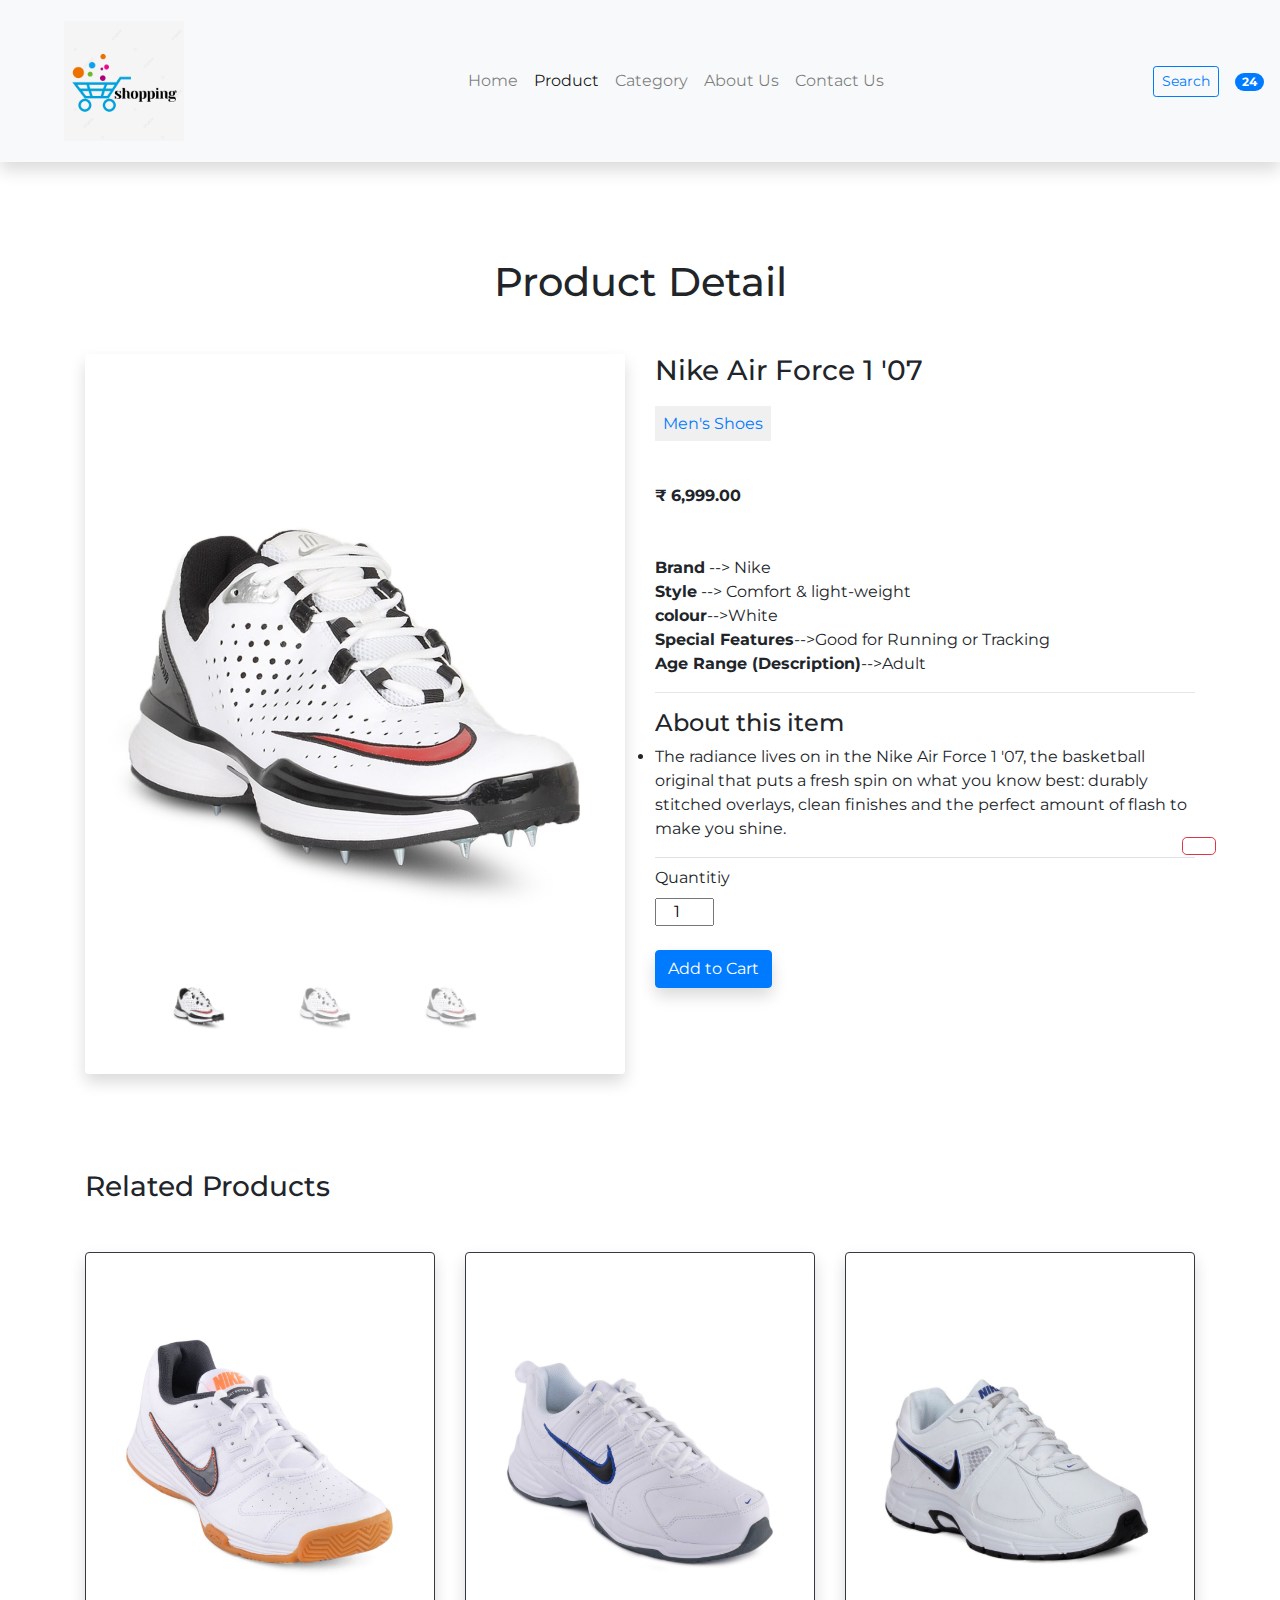
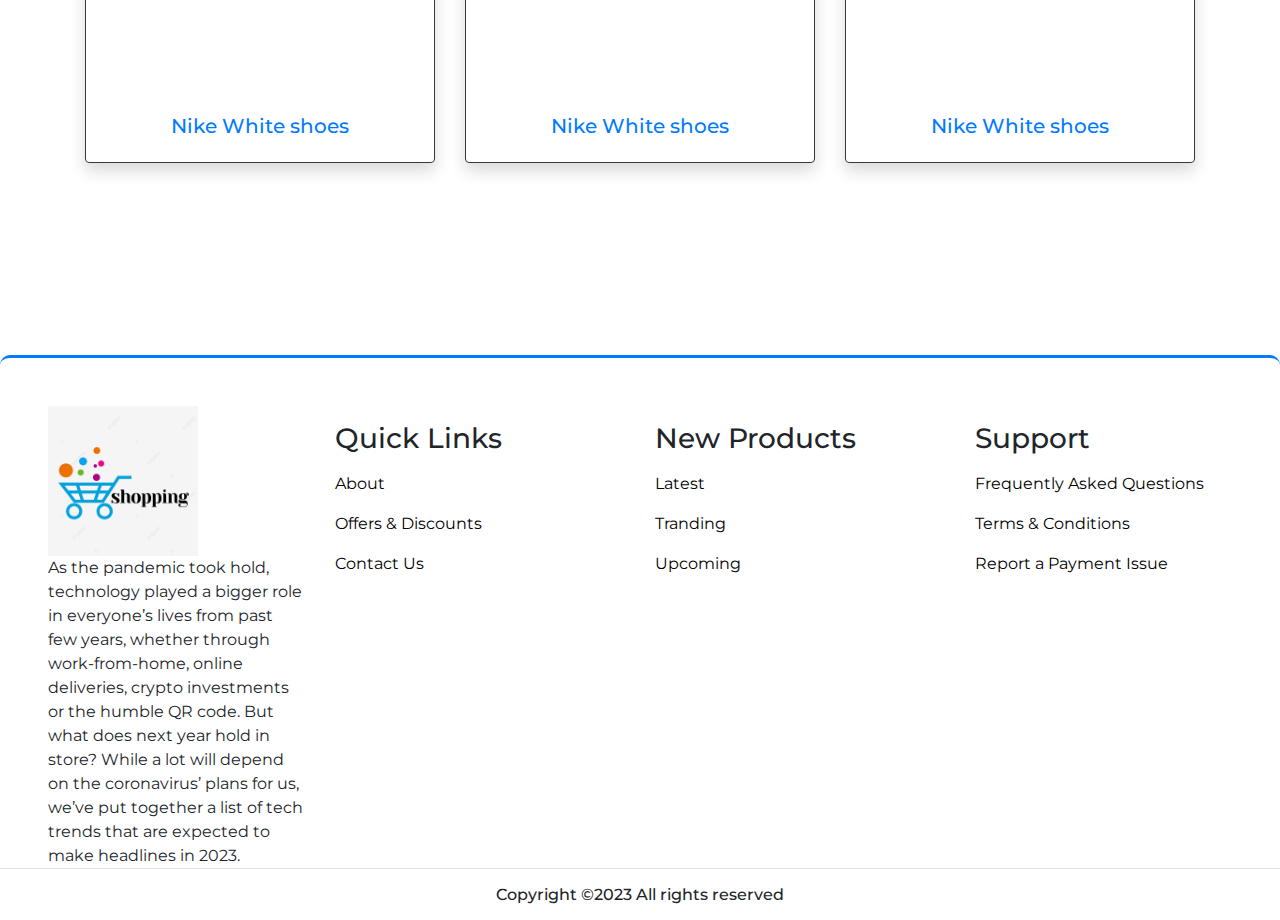
<file: product_detail.html>
<!DOCTYPE html>
<html lang="en">

<head>
    <!-- Required meta tags -->
    <meta charset="utf-8" />
    <meta name="viewport" content="width=device-width, initial-scale=1, shrink-to-fit=no" />

    <!-- style.css  -->
    <link rel="stylesheet" href="assets/css/style.css">

    <!-- Bootstrap CSS -->
    <link rel="stylesheet" href="https://stackpath.bootstrapcdn.com/bootstrap/4.5.2/css/bootstrap.min.css"
        integrity="sha384-JcKb8q3iqJ61gNV9KGb8thSsNjpSL0n8PARn9HuZOnIxN0hoP+VmmDGMN5t9UJ0Z" crossorigin="anonymous">

    <!-- fontawesome cdn link -->
    <link rel="stylesheet" href="https://cdnjs.cloudflare.com/ajax/libs/font-awesome/5.10.0/css/all.min.css"
        integrity="sha512-PgQMlq+nqFLV4ylk1gwUOgm6CtIIXkKwaIHp/PAIWHzig/lKZSEGKEysh0TCVbHJXCLN7WetD8TFecIky75ZfQ=="
        crossorigin="anonymous" />

    <title>My Store</title>
</head>

<body id="top">

     <!-- ==============header menu section starts here============== -->
  <section class="header_menu" id="header_menu">
    <div class="container-fluid px-0 shadow">
      <nav class="navbar navbar-expand-lg navbar-light bg-light py-3  ">
        <a class="navbar-brand pl-5 pl-small-0" href="index.html">
          <img src="assets/images/logo2.jpg" class="img img-fluid" width="120px" alt="logo">
        </a>
        <button class="navbar-toggler" type="button" data-toggle="collapse" data-target="#navbarSupportedContent"
          aria-controls="navbarSupportedContent" aria-expanded="false" aria-label="Toggle navigation">
          <span class="navbar-toggler-icon"></span>
        </button>

        <div class="collapse navbar-collapse" id="navbarSupportedContent">
          <ul class="navbar-nav mx-auto">
            <li class="nav-item">
              <a class="nav-link" href="index.html">Home </a>
            </li>
            <li class="nav-item active">
              <a class="nav-link" href="product.html">Product <span class="sr-only">(current)</span></a>
            </li>
            <li class="nav-item">
              <a class="nav-link" href="category.html">Category</a>
            </li>
            <li class="nav-item">
              <a class="nav-link" href="about.html">About Us</a>
            </li>
            <li class="nav-item">
              <a class="nav-link" href="contact.html">Contact Us</a>
            </li>
          </ul>
          <div class="search mr-3">
            <a href="search.html" class="btn btn-sm btn-outline-primary">
              Search
            </a>
          </div>
          <div class="cart">
            <a href="cart.html">
              <i class="fas fa-shopping-cart fa-2x"></i>
              <span class="badge badge-pill badge-primary">24</span>
            </a>
          </div>
        </div>
      </nav>
    </div>
  </section>
  <!-- ==============header menu section ends here============== -->
   

    <!-- ==============product_detail starts here============== -->
    <section class="product_detail py-5 my-5" id="product_detail">
        <div class="container ">
            <div class="section_title text-center mb-5">
                <h1 class="text-capitalize">product detail</h1>
            </div>
            <div class="row">
                <div class="col-md-6">
                    <div class="row">
                        <div class="col-md-12">
                            <div id="carouselExampleIndicators" class="carousel slide shadow rounded"
                                data-ride="carousel">
                                <ol class="carousel-indicators">
                                    <li data-target="#carouselExampleIndicators" data-slide-to="0" class="active">
                                        <img src="assets/images/products/1.jpg" class="d-block w-50 img img-fluid rounded"
                                            width="15px" alt="image">
                                    </li>
                                    <li data-target="#carouselExampleIndicators" data-slide-to="1">
                                        <img src="assets/images/products/1.jpg" class="d-block w-50 img img-fluid rounded"
                                            width="15px" alt="image">
                                    </li>
                                    <li data-target="#carouselExampleIndicators" data-slide-to="2">
                                        <img src="assets/images/products/1.jpg" class="d-block w-50 img img-fluid rounded"
                                            width="15px" alt="image">
                                    </li>
                                </ol>


                                <div class="carousel-inner">
                                    <div class="carousel-item active">
                                        <img src="assets/images/products/1.jpg"
                                            class="d-block w-100 img img-fluid rounded" alt="image">
                                    </div>
                                    <div class="carousel-item">
                                        <img src="assets/images/products/1.jpg"
                                            class="d-block w-100 img img-fluid rounded" alt="image">
                                    </div>
                                    <div class="carousel-item">
                                        <img src="assets/images/products/1.jpg"
                                            class="d-block w-100 img img-fluid rounded" alt="image">
                                    </div>
                                </div>
                              
                            </div>
                        </div>
                    </div>
                </div>
                <div class="col-md-6">
                    <div class="row">
                        <div class="col-md-12">
                            <div class="title mb-4">
                                <h3>Nike Air Force 1 '07</h3>
                            </div>
                            <div class="category mb-4">
                                <span class="bg-light-gray p-2"><a href="category.html">Men's Shoes</a></span>
                            </div>
                            <div class="rating d-flex text-danger mb-4">
                                <i class="fas fa-star"></i>
                                <i class="fas fa-star"></i>
                                <i class="fas fa-star"></i>
                                <i class="far fa-star"></i>
                                <i class="far fa-star"></i>
                            </div>
                            <div class="price mb-4">
                                <b><span class="mr-1">₹</span><span>6,999.00</span></b>
                            </div>
                            <div class="desc ">
                                <p><br>
                                    <strong>Brand</strong> --> Nike<br>
                                    <strong>Style</strong> --> Comfort & light-weight<br>
                                    <strong >colour</strong>-->White <br>
                                    <strong>Special Features</strong>-->Good for Running or Tracking <br>
                                    <strong>Age Range (Description)</strong>-->Adult <br>
                                    <hr>
                                    <h4>About this item</h4>
                                    <ul type = "disc">
                                        <li >The radiance lives on in the Nike Air Force 1 '07, the basketball original that puts a
                                             fresh spin on what you know best: durably stitched overlays, clean finishes and the perfect amount of flash to make you shine.</li>
                                        </ul>
                            </div>
                            <div class="qty_section border-top pt-2 mb-4">
                                <label>Quantitiy</label>
                                <div>
                                    <div class="mb-0 w-100">
                                        <input class="quantity text-center" min="0" max="10" name="quantity" value="1"
                                            type="number">
                                    </div>
                                </div>
                            </div>
                            <div class="buy">
                                <a href="cart.html" class="btn btn-primary shadow">Add to Cart</a>
                            </div>
                        </div>
                    </div>
                </div>
            </div>

            <!-- ----------------related products starts here---------- -->
            <section class="related_products py-5 my-5" id="related_products">
                <div class="title">
                    <h3>Related Products</h3>
                </div>
                <div class="row mt-5">
                    <div class="col-md-4 col-6">
                        <div class="border border-dark rounded shadow text-center p-3">
                            <div class="mb-4">
                                <img src="assets/images/products/pd (1).jpg" class="img img-fluid" alt="image">
                            </div>
                            <div>
                                <a href="javascript:;">
                                    <a href="javascript:;">
                                    <h5>Nike White shoes</h5></a>
                                </a>
                            </div>
                        </div>
                    </div>
                    <div class="col-md-4 col-6">
                        <div class="border border-dark rounded shadow text-center p-3">
                            <div class="mb-4">
                                <img src="assets/images/products/pd (2).jpg" class="img img-fluid" alt="image">
                            </div>
                            <div>
                                <a href="javascript:;">
                                    <a href="javascript:;">
                                    <h5>Nike White shoes</h5></a>
                                </a>
                            </div>
                        </div>
                    </div>
                    <div class="col-md-4 col-6">
                        <div class="border border-dark rounded shadow text-center p-3">
                            <div class="mb-4">
                                <img src="assets/images/products/pd (3).jpg" class="img img-fluid" alt="image">
                            </div>
                            <div>
                                <a href="javascript:;">
                                    <a href="javascript:;">
                                    <h5>Nike White shoes</h5></a>
                                </a>
                            </div>
                        </div>
                    </div>
                </div>
            </section>
            <!-- ----------------related products ends here---------- -->
        </div>
    </section>

    <!-- ==============product_detail ends here============== -->

    <!-- ==============footer starts here============== -->
    <section class="footer_section pt-5 pb-2 mt-5" id="footer_section">
        <footer>
            <div class="container-fluid">
                <div class="row">
                    <div class="col-md-3 col-6 pl-5">
                        <div class="footer_title">
                            <img src="assets/images/logo2.jpg" width="150px" class="img img-fluid" alt="logo">
                        </div>
                        <div>
                            As the pandemic took hold, technology played a bigger role in everyone’s lives from past few years, whether through
              work-from-home, online deliveries, crypto investments or the humble QR code. But what does next year hold
              in store? While a lot will depend on the coronavirus’ plans for us, we’ve put together a list of tech
              trends that are expected to make headlines in 2023.
                        </div>
                    </div>
                    <div class="col-md-3 col-6">
                        <div class="footer_title pt-3 mb-3">
                            <h3>Quick Links</h3>
                        </div>
                        <div class="footer_links">
                            <ul>
                                <li><a href="javascript:;">About</a></li>
                                <li><a href="javascript:;">Offers & Discounts</a></li>
                                <li><a href="javascript:;">Contact Us</a></li>
                            </ul>
                        </div>
                    </div>
                    <div class="col-md-3 col-6">
                        <div class="footer_title pt-3 mb-3">
                            <h3>New Products</h3>
                        </div>
                        <div class="footer_links">
                            <ul>
                                <li><a href="javascript:;">Latest</a></li>
                                <li><a href="javascript:;">Tranding</a></li>
                                <li><a href="javascript:;">Upcoming</a></li>
                            </ul>
                        </div>
                    </div>
                    <div class="col-md-3 col-6">
                        <div class="footer_title pt-3 mb-3">
                            <h3>Support</h3>
                        </div>
                        <div class="footer_links">
                            <ul>
                                <li><a href="javascript:;">Frequently Asked Questions</a></li>
                                <li><a href="javascript:;">Terms & Conditions</a></li>
                                <li><a href="javascript:;">Report a Payment Issue</a></li>
                            </ul>
                        </div>
                    </div>
                </div>
            </div>
            <div class="border-top">
                <h6 class="text-center mt-3">Copyright ©2023 All rights reserved
                </h6>
            </div>
        </footer>
    </section>
    <div class="backtop">
        <a id="button" href="#top" class="btn btn-lg btn-outline-danger" role="button">
            <i class="fas fa-chevron-up text-dark"></i>
        </a>
    </div>
    <!-- ==============footer ends here============== -->


    <!-- Optional JavaScript -->
    <!-- jQuery first, then Popper.js, then Bootstrap JS -->
    <script src="https://code.jquery.com/jquery-3.5.1.slim.min.js"
        integrity="sha384-DfXdz2htPH0lsSSs5nCTpuj/zy4C+OGpamoFVy38MVBnE+IbbVYUew+OrCXaRkfj"
        crossorigin="anonymous"></script>
    <script src="https://cdn.jsdelivr.net/npm/popper.js@1.16.1/dist/umd/popper.min.js"
        integrity="sha384-9/reFTGAW83EW2RDu2S0VKaIzap3H66lZH81PoYlFhbGU+6BZp6G7niu735Sk7lN"
        crossorigin="anonymous"></script>
    <script src="https://stackpath.bootstrapcdn.com/bootstrap/4.5.2/js/bootstrap.min.js"
        integrity="sha384-B4gt1jrGC7Jh4AgTPSdUtOBvfO8shuf57BaghqFfPlYxofvL8/KUEfYiJOMMV+rV"
        crossorigin="anonymous"></script>
</body>

</html>
</file>
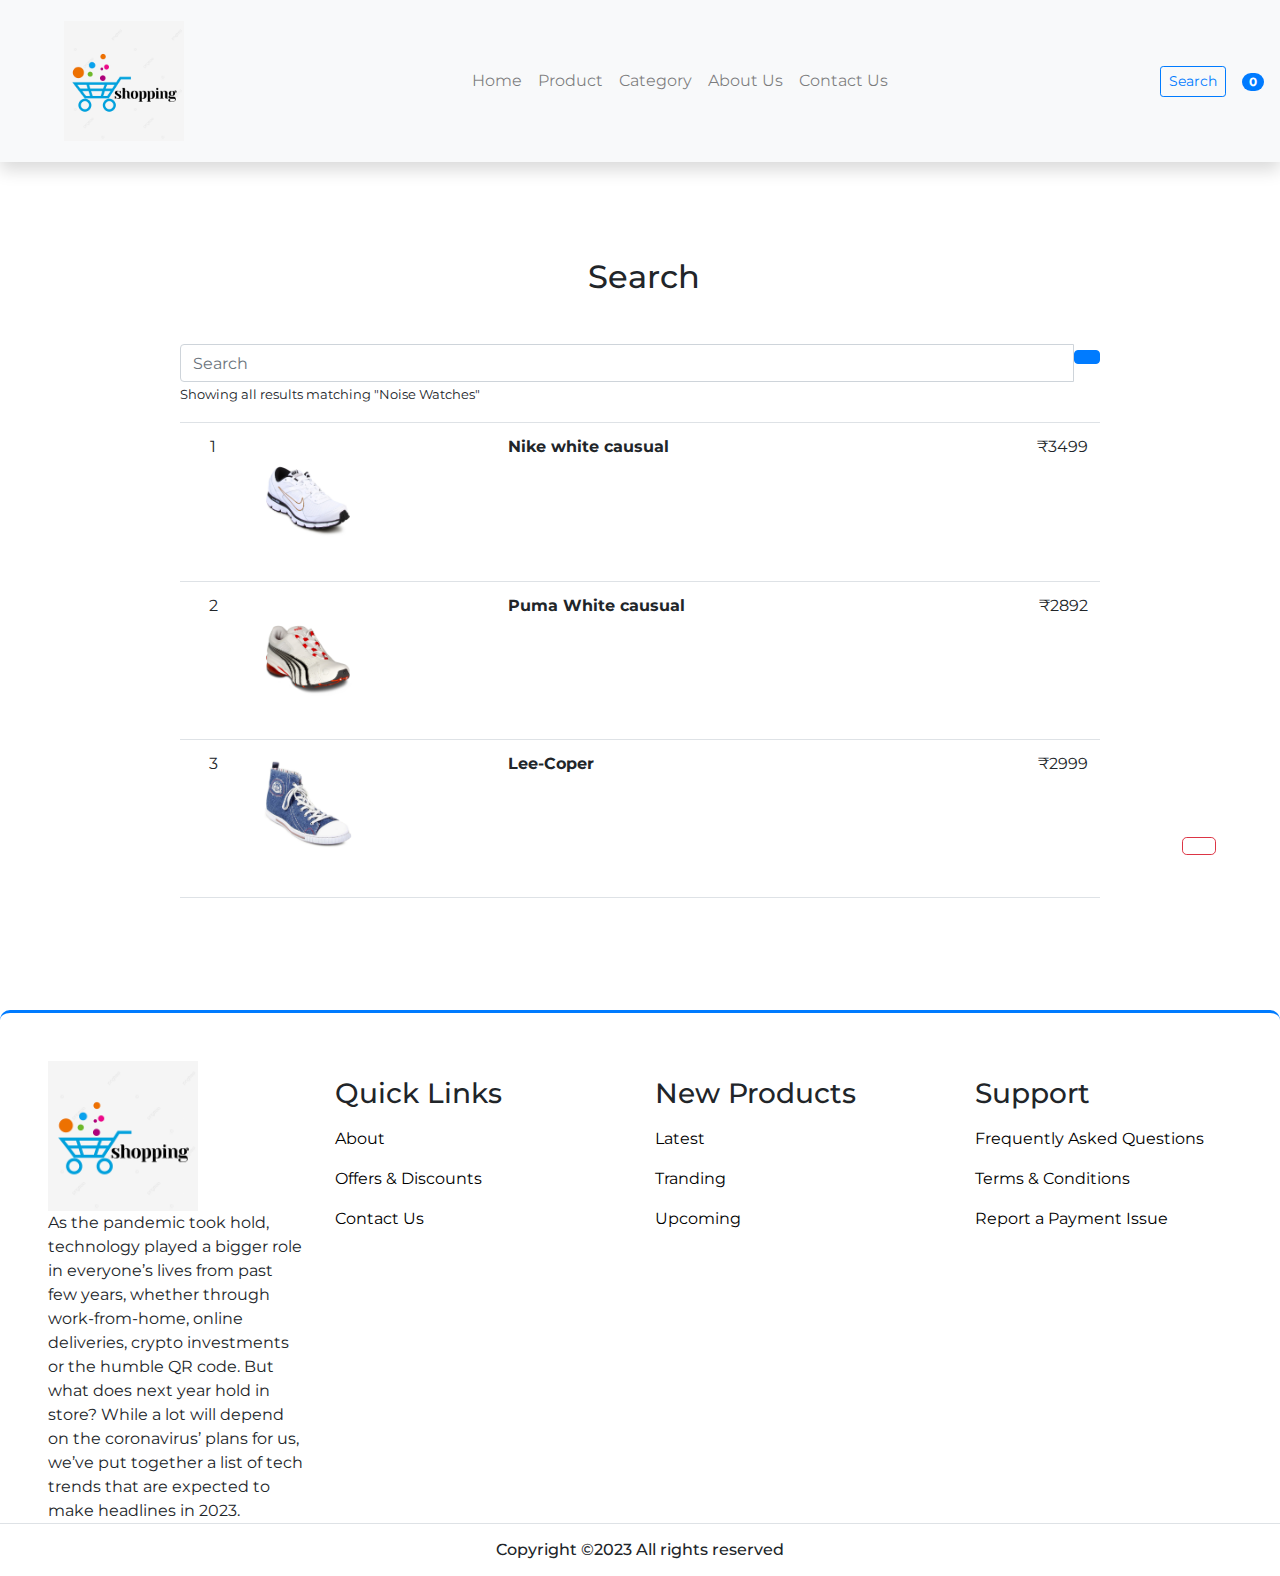
<file: search.html>
<!doctype html>
<html lang="en">
  <head>
    <!-- Required meta tags -->
    <meta charset="utf-8">
    <meta name="viewport" content="width=device-width, initial-scale=1, shrink-to-fit=no">

   <!-- style.css  -->
  <link rel="stylesheet" href="assets/css/style.css">

  <!-- Bootstrap CSS -->
  <link rel="stylesheet" href="https://stackpath.bootstrapcdn.com/bootstrap/4.5.2/css/bootstrap.min.css"
    integrity="sha384-JcKb8q3iqJ61gNV9KGb8thSsNjpSL0n8PARn9HuZOnIxN0hoP+VmmDGMN5t9UJ0Z" crossorigin="anonymous">

  <!-- fontawesome cdn link -->
  <link rel="stylesheet" href="https://cdnjs.cloudflare.com/ajax/libs/font-awesome/5.10.0/css/all.min.css"
    integrity="sha512-PgQMlq+nqFLV4ylk1gwUOgm6CtIIXkKwaIHp/PAIWHzig/lKZSEGKEysh0TCVbHJXCLN7WetD8TFecIky75ZfQ=="
    crossorigin="anonymous" />

<title>My Store</title>
</head>

<body id="top">
    <!-- ==============header menu section starts here============== -->
  <section class="header_menu" id="header_menu">
    <div class="container-fluid px-0 shadow">
      <nav class="navbar navbar-expand-lg navbar-light bg-light py-3  ">
        <a class="navbar-brand pl-5 pl-small-0" href="index.html">
          <img src="assets/images/logo2.jpg" class="img img-fluid" width="120px" alt="logo">
        </a>
        <button class="navbar-toggler" type="button" data-toggle="collapse" data-target="#navbarSupportedContent"
          aria-controls="navbarSupportedContent" aria-expanded="false" aria-label="Toggle navigation">
          <span class="navbar-toggler-icon"></span>
        </button>

        <div class="collapse navbar-collapse" id="navbarSupportedContent">
          <ul class="navbar-nav mx-auto">
            <li class="nav-item">
              <a class="nav-link" href="index.html">Home </a>
            </li>
            <li class="nav-item">
              <a class="nav-link" href="product.html">Product</a>
            </li>
            <li class="nav-item">
              <a class="nav-link" href="category.html">Category</a>
            </li>
            <li class="nav-item">
              <a class="nav-link" href="about.html">About Us</a>
            </li>
            <li class="nav-item">
              <a class="nav-link" href="contact.html">Contact Us</a>
            </li>
          </ul>
          <div class="search mr-3">
            <a href="search.html" class="btn btn-sm btn-outline-primary">
              Search
            </a>
          </div>
          <div class="cart">
            <a href="cart.html">
              <i class="fas fa-shopping-cart fa-2x"></i>
              <span class="badge badge-pill badge-primary">0</span>
            </a>
          </div>
        </div>
      </nav>
    </div>
  </section>
  <!-- ==============header menu section ends here============== -->



   <!-- ==============search section ends here============== -->

   <section class="search_section py-5 my-5" id="search_section">
    <div class="container">
        <div class="title text-center mb-5">
            <h2><i class="far fa-file mr-2"></i>Search</h2>
        </div>
        <div class="row">
            <!-- BEGIN RESULT -->
            <div class="col-md-10 mx-auto">
                <!-- BEGIN SEARCH INPUT -->
                <div class="input-group">
                    <input type="text" class="form-control" placeholder="Search">
                    <span class="input-group-btn">
                        <button class="btn btn-primary" type="button"><i class="fa fa-search"></i></button>
                    </span>
                </div>
                <!-- END SEARCH INPUT -->
                <small>Showing all results matching "Noise Watches"</small>

                <!-- BEGIN TABLE RESULT -->
                <div class="table-responsive mt-3">
                    <table class="table table-hover">
                        <tbody class="border-bottom">
                            <tr>
                                <td class="number text-center">1</td>
                                <td class="image"><img src="assets/images/nike.jpg" width="100px"
                                        class="img img-fluid" alt=""></td>
                                <td class="product"><strong>Nike white causual</strong><br>
                                </td>
                                <td class="rate text-right"><span><i class="fa fa-star"></i><i
                                            class="fa fa-star"></i><i class="fa fa-star"></i><i
                                            class="fa fa-star"></i><i class="fa fa-star-half-o"></i></span></td>
                                <td class="price text-right">₹3499</td>
                            </tr>
                            <tr>
                                <td class="number text-center">2</td>
                                <td class="image"><img src="assets/images/puma.jpg" width="100px"
                                        class="img img-fluid" alt=""></td>
                                <td class="product"><strong>Puma White causual</strong><br>
                                </td>
                                <td class="rate text-right"><span><i class="fa fa-star"></i><i
                                            class="fa fa-star"></i><i class="fa fa-star"></i><i
                                            class="fa fa-star"></i><i class="fa fa-star-half-o"></i></span></td>
                                <td class="price text-right">₹2892</td>
                            </tr>
                            <tr>
                                <td class="number text-center">3</td>
                                <td class="image"><img src="assets/images/lee.jpg" width="100px"
                                        class="img img-fluid" alt=""></td>
                                <td class="product"><strong>Lee-Coper </strong><br>
                                </td>
                                <td class="rate text-right"><span><i class="fa fa-star"></i><i
                                            class="fa fa-star"></i><i class="fa fa-star"></i><i
                                            class="fa fa-star"></i><i class="fa fa-star-half-o"></i></span></td>
                                <td class="price text-right">₹2999</td>
                            </tr>
                        </tbody>
                    </table>
                </div>
                <!-- END TABLE RESULT -->
            </div>
            <!-- END RESULT -->
        </div>
    </div>
</section>

<!-- ==============search section ends here============== -->


  <!-- ==============footer starts here============== -->
<section class="footer_section pt-5 pb-2 mt-5" id="footer_section">
    <footer>
        <div class="container-fluid">
            <div class="row">
                <div class="col-md-3 col-6 pl-5">
                    <div class="footer_title">
                        <img src="assets/images/logo2.jpg" width="150px" class="img img-fluid" alt="logo">
                    </div>
                    <div>
                        As the pandemic took hold, technology played a bigger role in everyone’s lives from past few years, whether through
          work-from-home, online deliveries, crypto investments or the humble QR code. But what does next year hold
          in store? While a lot will depend on the coronavirus’ plans for us, we’ve put together a list of tech
          trends that are expected to make headlines in 2023.
                    </div>
                </div>
                <div class="col-md-3 col-6">
                    <div class="footer_title pt-3 mb-3">
                        <h3>Quick Links</h3>
                    </div>
                    <div class="footer_links">
                        <ul>
                            <li><a href="javascript:;">About</a></li>
                            <li><a href="javascript:;">Offers & Discounts</a></li>
                            <li><a href="javascript:;">Contact Us</a></li>
                        </ul>
                    </div>
                </div>
                <div class="col-md-3 col-6">
                    <div class="footer_title pt-3 mb-3">
                        <h3>New Products</h3>
                    </div>
                    <div class="footer_links">
                        <ul>
                            <li><a href="javascript:;">Latest</a></li>
                            <li><a href="javascript:;">Tranding</a></li>
                            <li><a href="javascript:;">Upcoming</a></li>
                        </ul>
                    </div>
                </div>
                <div class="col-md-3 col-6">
                    <div class="footer_title pt-3 mb-3">
                        <h3>Support</h3>
                    </div>
                    <div class="footer_links">
                        <ul>
                            <li><a href="javascript:;">Frequently Asked Questions</a></li>
                            <li><a href="javascript:;">Terms & Conditions</a></li>
                            <li><a href="javascript:;">Report a Payment Issue</a></li>
                        </ul>
                    </div>
                </div>
            </div>
        </div>
        <div class="border-top">
            <h6 class="text-center mt-3">Copyright ©2023 All rights reserved
            </h6>
        </div>
    </footer>
</section>
<div class="backtop">
    <a id="button" href="#top" class="btn btn-lg btn-outline-danger" role="button">
        <i class="fas fa-chevron-up text-dark"></i>
    </a>
</div>
<!-- ==============footer ends here============== -->


<!-- Optional JavaScript -->
<!-- jQuery first, then Popper.js, then Bootstrap JS -->
<script src="https://code.jquery.com/jquery-3.5.1.slim.min.js"
    integrity="sha384-DfXdz2htPH0lsSSs5nCTpuj/zy4C+OGpamoFVy38MVBnE+IbbVYUew+OrCXaRkfj"
    crossorigin="anonymous"></script>
<script src="https://cdn.jsdelivr.net/npm/popper.js@1.16.1/dist/umd/popper.min.js"
    integrity="sha384-9/reFTGAW83EW2RDu2S0VKaIzap3H66lZH81PoYlFhbGU+6BZp6G7niu735Sk7lN"
    crossorigin="anonymous"></script>
<script src="https://stackpath.bootstrapcdn.com/bootstrap/4.5.2/js/bootstrap.min.js"
    integrity="sha384-B4gt1jrGC7Jh4AgTPSdUtOBvfO8shuf57BaghqFfPlYxofvL8/KUEfYiJOMMV+rV"
    crossorigin="anonymous"></script>
</body>

</html>
</file>
<file: assets/css/style.css>
/* fonts styling */
@import url('https://fonts.googleapis.com/css2?family=Montserrat&display=swap');

/* css default format setting */
*{
    margin: 0;
    padding: 0;
    box-sizing: border-box;
    font-family:'Montserrat',sans-serif;
    scroll-behavior: smooth;
}
.text-capitalize{
    text-decoration: none;
}
.bg-light-gray{    
    background-color: rgb(241, 240, 240);
}

/* for cart logo hover effect */
.cart a{
    text-decoration: none;
    list-style: none;
}
.cart a:hover{
    text-decoration: none;
    list-style: none;
}
.bg_cart_1{
    background-color: #8EC5FC;
    background-image: linear-gradient(62deg, #8EC5FC 0%, #E0C3FC 100%);
}
.list-group-item{
    background-color: inherit !important;
}

/* for product detail page image gallery */
.carousel-indicators li{
    width: auto !important;
    height: auto !important;
}


/* for checkout page */
.bg_checkout_1{
    background-color: #8EC5FC;
    background-image: linear-gradient(62deg, #8EC5FC 0%, #E0C3FC 100%);
}

/* for product layout design */
.single_product{
    background-color: rgb(241, 240, 240);
}
.product_img{
    position: relative;
}
.product_img .new_product{
    position: absolute;
    top: 5%;
    left: 5%;
}

.contact_form{
    background-color: #8EC5FC;
    background-image: linear-gradient(62deg, #8EC5FC 0%, #E0C3FC 100%);
}


/* for services section background gradient */
.feature{
    background: rgb(0,121,230);
    background: linear-gradient(0deg, rgba(0,121,230,1) 0%, rgba(0,250,255,1) 90%);
}

/* for footer section background gradient */
/* .footer_section{
    background-color: #0093E9;
    background-image: linear-gradient(110deg, #0093E9 19%, #80D0C7 100%);
} */
.footer_section{
    border-top: 3px solid #007BFF;
    border-radius: 10px;
}

/* for footer links  */
.footer_links ul li{
    list-style: none;
    margin-bottom: 1rem;
}
.footer_links ul li a{
    color: #000;
    text-decoration: none;
    transition: all 0.2s linear;
}
.footer_links ul li a:hover{
    text-decoration: none;
    margin-left: 5px;
}

/* for scroll to top button */
#button{
    position: fixed;
    right: 5%;
    bottom: 5%;
    z-index: 100;
}

.mt-small-2{
    margin-top: 0rem!important;
}
.mt-small-5{
    margin-top: 0rem!important;
}
.mb-small-2{
    margin-bottom: 0rem!important;
}
.mb-small-5{
    margin-bottom: 0rem!important;
}
/* for mobile responsive setting */
@media(max-width: 767px){
    .mt-small-2{
        margin-top: .5rem!important;
    }
    .mt-small-5{
        margin-top: 3rem!important;
    }
    .mb-small-2{
        margin-bottom: .5rem!important;
    }
    .mb-small-5{
        margin-bottom: 3rem!important;
    }
}
</file>
